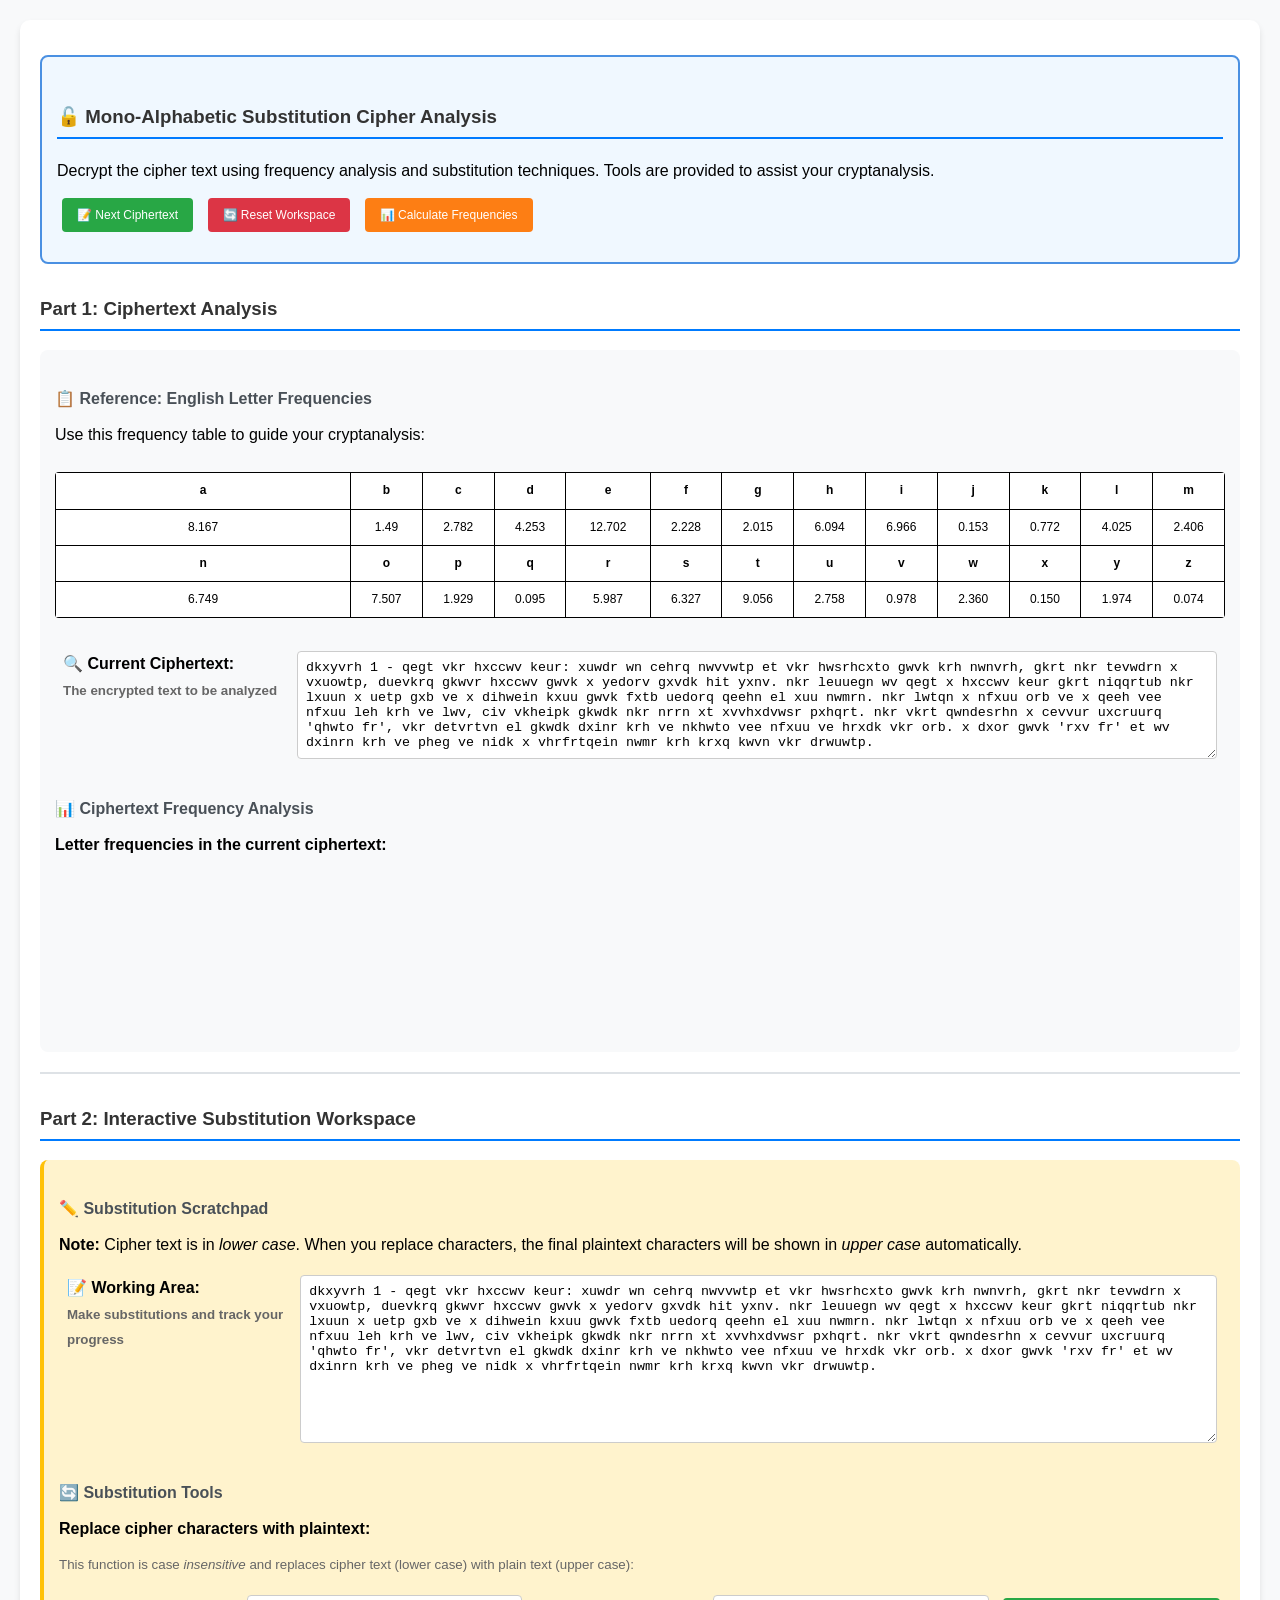
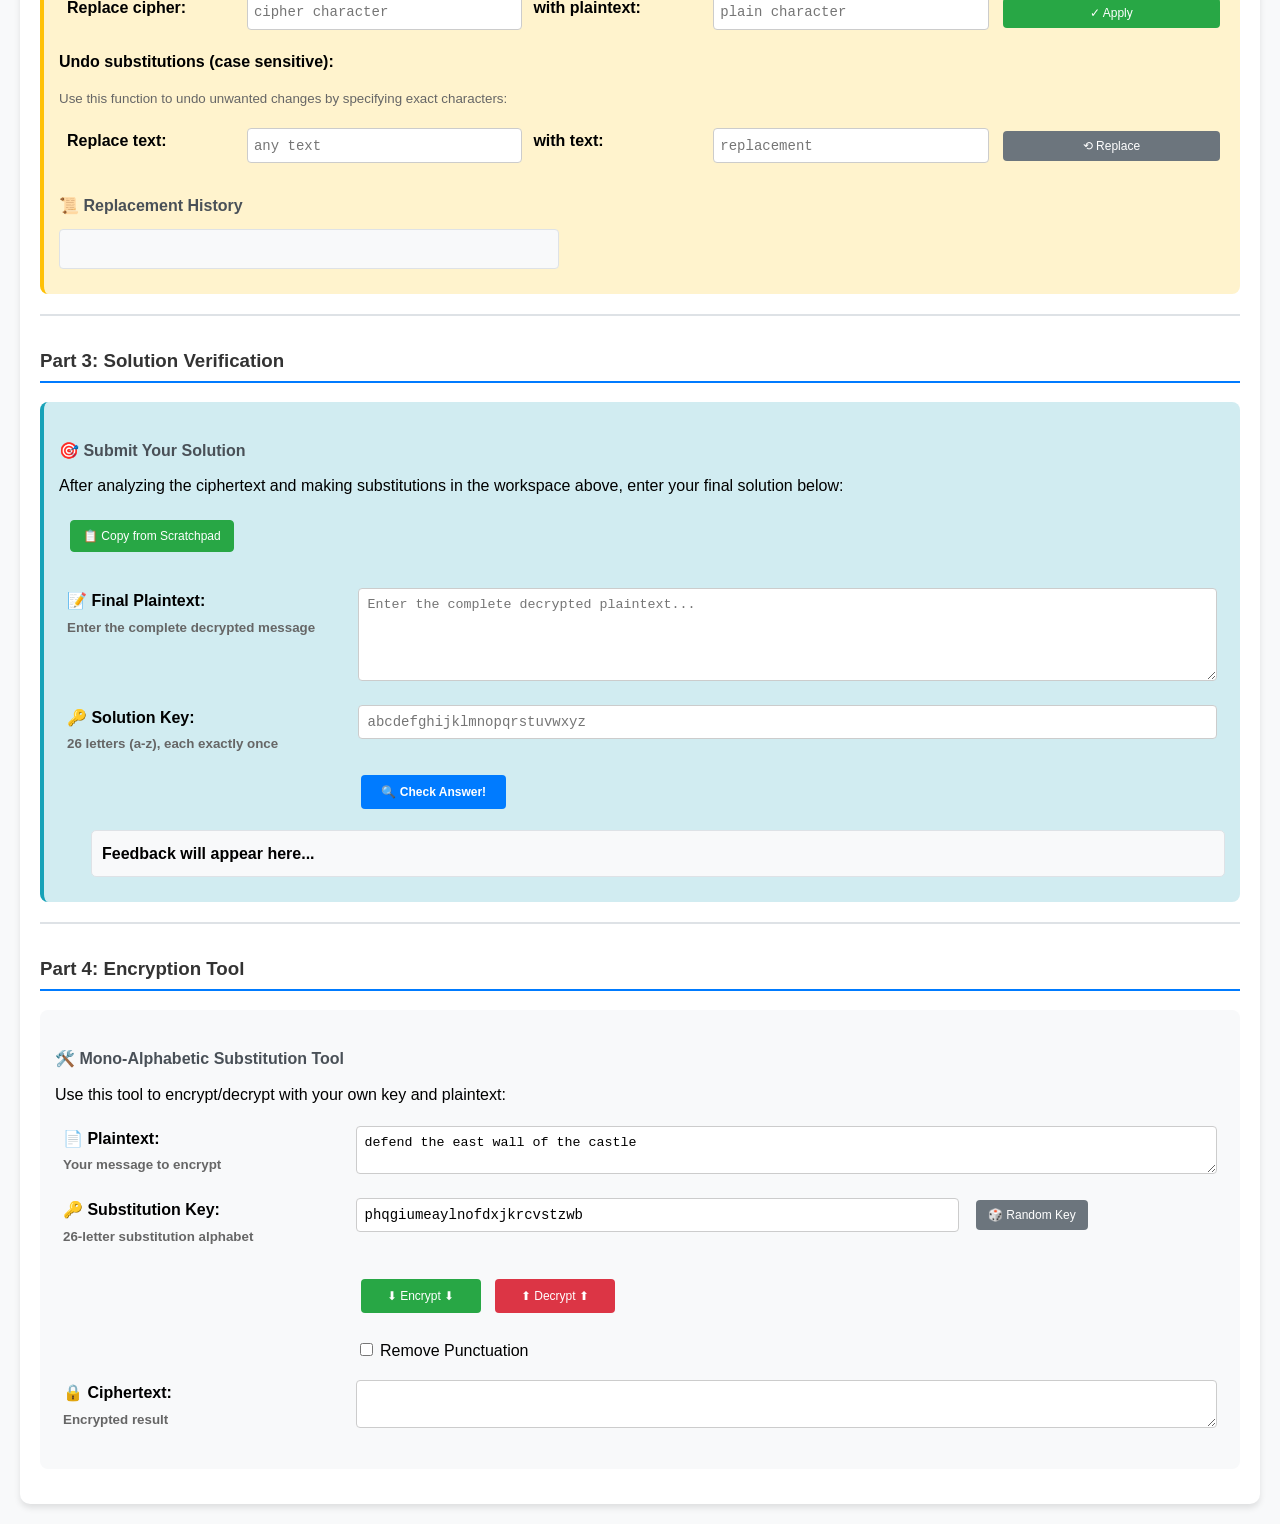
<file: simulation/index.html>
<!DOCTYPE html>
<html>
  <head>
    <!-- Add CSS at the head of HTML file -->
    <link rel="stylesheet" href="./css/main.css" />
    <meta charset="utf-8" />
    <meta name="viewport" content="width=device-width, initial-scale=1.0" />

    <!-- Guard against iframe resizer conflicts -->
    <script>
      // Prevent iframe resizer conflicts
      if (typeof window.sendPostMessage !== "undefined") {
        console.log("iframe resizer already loaded, preventing conflicts");
      }

      // Suppress iframe resizer errors
      window.addEventListener("error", function (e) {
        if (e.message && e.message.includes("sendPostMessage")) {
          e.preventDefault();
          return false;
        }
      });
    </script>
  </head>
  <body>
    <!-- Your code goes here-->

    <div class="content" id="experiment-article-section-4-content">
      <!-- Cipher Selection Controls -->
      <div
        style="
          background: #f0f8ff;
          padding: 15px;
          border-radius: 8px;
          margin: 15px 0;
          border: 2px solid #4a90e2;
        "
      >
        <h3>🔓 Mono-Alphabetic Substitution Cipher Analysis</h3>
        <p>
          Decrypt the cipher text using frequency analysis and substitution
          techniques. Tools are provided to assist your cryptanalysis.
        </p>
        <div style="margin: 10px 0">
          <button
            onclick="Next_Mono_Test()"
            style="
              background: #28a745;
              color: white;
              border: none;
              padding: 10px 15px;
              border-radius: 4px;
              cursor: pointer;
              margin: 5px;
            "
          >
            📝 Next Ciphertext
          </button>
          <button
            onclick="Reset()"
            style="
              background: #dc3545;
              color: white;
              border: none;
              padding: 10px 15px;
              border-radius: 4px;
              cursor: pointer;
              margin: 5px;
            "
          >
            🔄 Reset Workspace
          </button>
          <button
            onclick="CalculateFreq();"
            style="
              background: #fd7e14;
              color: white;
              border: none;
              padding: 10px 15px;
              border-radius: 4px;
              cursor: pointer;
              margin: 5px;
            "
          >
            📊 Calculate Frequencies
          </button>
        </div>
      </div>

      <h3>Part 1: Ciphertext Analysis</h3>
      <div
        style="
          background: #f8f9fa;
          padding: 15px;
          border-radius: 8px;
          margin: 15px 0;
        "
      >
        <h4>📋 Reference: English Letter Frequencies</h4>
        <p>Use this frequency table to guide your cryptanalysis:</p>
        <div class="frequency-table-container">
          <table class="frequency-table">
            <tbody>
              <tr>
                <td><b>a</b></td>
                <td><b>b</b></td>
                <td><b>c</b></td>
                <td><b>d</b></td>
                <td><b>e</b></td>
                <td><b>f</b></td>
                <td><b>g</b></td>
                <td><b>h</b></td>
                <td><b>i</b></td>
                <td><b>j</b></td>
                <td><b>k</b></td>
                <td><b>l</b></td>
                <td><b>m</b></td>
              </tr>
              <tr>
                <td>8.167</td>
                <td>1.49</td>
                <td>2.782</td>
                <td>4.253</td>
                <td>12.702</td>
                <td>2.228</td>
                <td>2.015</td>
                <td>6.094</td>
                <td>6.966</td>
                <td>0.153</td>
                <td>0.772</td>
                <td>4.025</td>
                <td>2.406</td>
              </tr>
              <tr>
                <td><b>n</b></td>
                <td><b>o</b></td>
                <td><b>p</b></td>
                <td><b>q</b></td>
                <td><b>r</b></td>
                <td><b>s</b></td>
                <td><b>t</b></td>
                <td><b>u</b></td>
                <td><b>v</b></td>
                <td><b>w</b></td>
                <td><b>x</b></td>
                <td><b>y</b></td>
                <td><b>z</b></td>
              </tr>
              <tr>
                <td>6.749</td>
                <td>7.507</td>
                <td>1.929</td>
                <td>0.095</td>
                <td>5.987</td>
                <td>6.327</td>
                <td>9.056</td>
                <td>2.758</td>
                <td>0.978</td>
                <td>2.360</td>
                <td>0.150</td>
                <td>1.974</td>
                <td>0.074</td>
              </tr>
            </tbody>
          </table>
        </div>

        <table style="width: 100%; border-collapse: collapse">
          <tr>
            <td
              style="
                width: 20%;
                font-weight: bold;
                padding: 8px;
                vertical-align: top;
              "
            >
              <strong>🔍 Current Ciphertext:</strong><br />
              <small style="color: #666"
                >The encrypted text to be analyzed</small
              >
            </td>
            <td style="width: 80%; padding: 8px">
              <textarea
                cols="70"
                id="textarea"
                name="textarea"
                readonly="readonly"
                rows="6"
                style="
                  width: 100%;
                  padding: 8px;
                  border: 1px solid #ccc;
                  border-radius: 4px;
                  font-family: monospace;
                  resize: vertical;
                "
              ></textarea>
            </td>
          </tr>
        </table>

        <h4>📊 Ciphertext Frequency Analysis</h4>
        <p><strong>Letter frequencies in the current ciphertext:</strong></p>
        <div id="cipherFreq" style="height: 150px; margin: 15px 0"></div>
      </div>

      <hr />

      <h3>Part 2: Interactive Substitution Workspace</h3>
      <div
        style="
          background: #fff3cd;
          padding: 15px;
          border-radius: 8px;
          margin: 15px 0;
          border-left: 4px solid #ffc107;
        "
      >
        <h4>✏️ Substitution Scratchpad</h4>
        <p>
          <strong>Note:</strong> Cipher text is in <i>lower case</i>. When you
          replace characters, the final plaintext characters will be shown in
          <i>upper case</i>
          automatically.
        </p>

        <table style="width: 100%; border-collapse: collapse">
          <tr>
            <td
              style="
                width: 20%;
                font-weight: bold;
                padding: 8px;
                vertical-align: top;
              "
            >
              <strong>📝 Working Area:</strong><br />
              <small style="color: #666"
                >Make substitutions and track your progress</small
              >
            </td>
            <td style="width: 80%; padding: 8px">
              <textarea
                cols="70"
                id="textarea2"
                name="textarea"
                rows="10"
                style="
                  width: 100%;
                  padding: 8px;
                  border: 1px solid #ccc;
                  border-radius: 4px;
                  font-family: monospace;
                  resize: vertical;
                "
              ></textarea>
            </td>
          </tr>
        </table>

        <h4>🔄 Substitution Tools</h4>
        <p><strong>Replace cipher characters with plaintext:</strong></p>
        <p>
          <small style="color: #666"
            >This function is case <i>insensitive</i> and replaces cipher text
            (lower case) with plain text (upper case):</small
          >
        </p>

        <table style="width: 100%; border-collapse: collapse; margin: 10px 0">
          <tr>
            <td style="padding: 8px; width: 15%; font-weight: bold">
              Replace cipher:
            </td>
            <td style="padding: 8px; width: 25%">
              <input
                type="text"
                id="char1"
                class="phrase-input"
                placeholder="cipher character"
                style="
                  width: 100%;
                  padding: 6px;
                  border: 1px solid #ccc;
                  border-radius: 4px;
                "
              />
            </td>
            <td style="padding: 8px; width: 15%; font-weight: bold">
              with plaintext:
            </td>
            <td style="padding: 8px; width: 25%">
              <input
                type="text"
                id="char2"
                class="phrase-input"
                placeholder="plain character"
                style="
                  width: 100%;
                  padding: 6px;
                  border: 1px solid #ccc;
                  border-radius: 4px;
                "
              />
            </td>
            <td style="padding: 8px; width: 20%">
              <input
                name="btnModify"
                onclick="ModifyUserText()"
                type="button"
                value="✓ Apply"
                style="
                  background: #28a745;
                  color: white;
                  border: none;
                  padding: 8px 12px;
                  border-radius: 4px;
                  cursor: pointer;
                  width: 100%;
                "
              />
            </td>
          </tr>
        </table>

        <p><strong>Undo substitutions (case sensitive):</strong></p>
        <p>
          <small style="color: #666"
            >Use this function to undo unwanted changes by specifying exact
            characters:</small
          >
        </p>

        <table style="width: 100%; border-collapse: collapse; margin: 10px 0">
          <tr>
            <td style="padding: 8px; width: 15%; font-weight: bold">
              Replace text:
            </td>
            <td style="padding: 8px; width: 25%">
              <input
                type="text"
                id="char3"
                class="phrase-input"
                placeholder="any text"
                style="
                  width: 100%;
                  padding: 6px;
                  border: 1px solid #ccc;
                  border-radius: 4px;
                "
              />
            </td>
            <td style="padding: 8px; width: 15%; font-weight: bold">
              with text:
            </td>
            <td style="padding: 8px; width: 25%">
              <input
                type="text"
                id="char4"
                class="phrase-input"
                placeholder="replacement"
                style="
                  width: 100%;
                  padding: 6px;
                  border: 1px solid #ccc;
                  border-radius: 4px;
                "
              />
            </td>
            <td style="padding: 8px; width: 20%">
              <input
                name="btnModify"
                onclick="ModifyUserText2()"
                type="button"
                value="⟲ Replace"
                style="
                  background: #6c757d;
                  color: white;
                  border: none;
                  padding: 8px 12px;
                  border-radius: 4px;
                  cursor: pointer;
                  width: 100%;
                "
              />
            </td>
          </tr>
        </table>

        <h4>📜 Replacement History</h4>
        <div
          id="replacements"
          style="
            background: #f8f9fa;
            padding: 10px;
            border: 1px solid #dee2e6;
            border-radius: 4px;
            min-height: 40px;
            margin: 10px 0;
          "
        ></div>
      </div>

      <hr />

      <h3>Part 3: Solution Verification</h3>
      <div
        style="
          background: #d1ecf1;
          padding: 15px;
          border-radius: 8px;
          margin: 15px 0;
          border-left: 4px solid #17a2b8;
        "
      >
        <h4>🎯 Submit Your Solution</h4>
        <p>
          After analyzing the ciphertext and making substitutions in the
          workspace above, enter your final solution below:
        </p>

        <table style="width: 100%; border-collapse: collapse; margin: 10px 0">
          <tr>
            <td style="padding: 8px; vertical-align: top">
              <input
                type="button"
                onclick="copyFromScratchpad()"
                value="📋 Copy from Scratchpad"
                class="copy-button"
                title="Copy your work from the scratchpad above"
                style="
                  background: #17a2b8;
                  color: white;
                  border: none;
                  padding: 8px 12px;
                  border-radius: 4px;
                  cursor: pointer;
                  margin-bottom: 10px;
                "
              />
            </td>
          </tr>
        </table>

        <table style="width: 100%; border-collapse: collapse">
          <tr>
            <td
              style="
                width: 20%;
                font-weight: bold;
                padding: 8px;
                vertical-align: top;
              "
            >
              <strong>📝 Final Plaintext:</strong><br />
              <small style="color: #666"
                >Enter the complete decrypted message</small
              >
            </td>
            <td style="width: 60%; padding: 8px">
              <textarea
                cols="70"
                id="textarea3"
                name="textarea2"
                rows="5"
                placeholder="Enter the complete decrypted plaintext..."
                style="
                  width: 100%;
                  padding: 8px;
                  border: 1px solid #ccc;
                  border-radius: 4px;
                  font-family: monospace;
                  resize: vertical;
                "
              ></textarea>
            </td>
          </tr>
          <tr>
            <td
              style="
                width: 20%;
                font-weight: bold;
                padding: 8px;
                vertical-align: top;
              "
            >
              <strong>🔑 Solution Key:</strong><br />
              <small style="color: #666"
                >26 letters (a-z), each exactly once</small
              >
            </td>
            <td style="width: 60%; padding: 8px">
              <input
                id="key2"
                maxchars="26"
                name="key2"
                type="text"
                placeholder="abcdefghijklmnopqrstuvwxyz"
                style="
                  width: 100%;
                  padding: 8px;
                  border: 1px solid #ccc;
                  border-radius: 4px;
                  font-family: monospace;
                "
              />
            </td>
          </tr>
          <tr>
            <td></td>
            <td style="padding: 8px">
              <input
                name="Check"
                onclick="checkAnswer()"
                type="button"
                value="🔍 Check Answer!"
                style="
                  background: #007bff;
                  color: white;
                  border: none;
                  padding: 10px 20px;
                  border-radius: 4px;
                  cursor: pointer;
                  font-weight: bold;
                "
              />
            </td>
          </tr>
        </table>

        <div
          id="notification"
          style="
            padding: 10px;
            margin: 10px 0;
            margin-left: 2em;
            font-weight: bold;
            border-radius: 5px;
            text-align: left;
            min-height: 20px;
            background: #f8f9fa;
            border: 1px solid #dee2e6;
          "
        >
          Feedback will appear here...
        </div>
      </div>

      <hr />

      <h3>Part 4: Encryption Tool</h3>
      <div
        style="
          background: #f8f9fa;
          padding: 15px;
          border-radius: 8px;
          margin: 15px 0;
        "
      >
        <h4>🛠️ Mono-Alphabetic Substitution Tool</h4>
        <p>Use this tool to encrypt/decrypt with your own key and plaintext:</p>

        <table style="width: 100%; border-collapse: collapse">
          <tr>
            <td
              style="
                width: 20%;
                font-weight: bold;
                padding: 8px;
                vertical-align: top;
              "
            >
              <strong>📄 Plaintext:</strong><br />
              <small style="color: #666">Your message to encrypt</small>
            </td>
            <td style="width: 60%; padding: 8px">
              <textarea
                cols="50"
                id="p"
                name="p"
                rows="2"
                style="
                  width: 100%;
                  padding: 8px;
                  border: 1px solid #ccc;
                  border-radius: 4px;
                  font-family: monospace;
                  resize: vertical;
                "
              >
defend the east wall of the castle</textarea
              >
            </td>
          </tr>
          <tr>
            <td
              style="
                width: 20%;
                font-weight: bold;
                padding: 8px;
                vertical-align: middle;
              "
            >
              <strong>🔑 Substitution Key:</strong><br />
              <small style="color: #666">26-letter substitution alphabet</small>
            </td>
            <td style="width: 60%; padding: 8px">
              <input
                id="key"
                maxchars="25"
                name="key"
                size="25"
                type="text"
                value="phqgiumeaylnofdxjkrcvstzwb"
                style="
                  width: 70%;
                  padding: 8px;
                  border: 1px solid #ccc;
                  border-radius: 4px;
                  font-family: monospace;
                  margin-right: 10px;
                "
              />
              <input
                name="genKey"
                onclick="Mono_GenRandKey()"
                type="button"
                value="🎲 Random Key"
                style="
                  background: #6c757d;
                  color: white;
                  border: none;
                  padding: 8px 12px;
                  border-radius: 4px;
                  cursor: pointer;
                "
              />
            </td>
          </tr>
          <tr>
            <td></td>
            <td style="padding: 8px">
              <div class="button-group">
                <input
                  name="btnEn"
                  onclick="Mono_Encrypt()"
                  type="button"
                  value="⬇ Encrypt ⬇"
                  style="
                    background: #28a745;
                    color: white;
                    border: none;
                    padding: 10px 15px;
                    border-radius: 4px;
                    cursor: pointer;
                    margin: 5px;
                  "
                />
                <input
                  name="btnDe"
                  onclick="Mono_Decrypt()"
                  type="button"
                  value="⬆ Decrypt ⬆"
                  style="
                    background: #dc3545;
                    color: white;
                    border: none;
                    padding: 10px 15px;
                    border-radius: 4px;
                    cursor: pointer;
                    margin: 5px;
                  "
                />
              </div>
              <div style="margin-top: 10px">
                <input id="punc" name="punc" type="checkbox" />
                <label for="punc">Remove Punctuation</label>
              </div>
            </td>
          </tr>
          <tr>
            <td
              style="
                width: 20%;
                font-weight: bold;
                padding: 8px;
                vertical-align: top;
              "
            >
              <strong>🔒 Ciphertext:</strong><br />
              <small style="color: #666">Encrypted result</small>
            </td>
            <td style="width: 60%; padding: 8px">
              <textarea
                cols="50"
                id="c"
                name="c"
                rows="2"
                style="
                  width: 100%;
                  padding: 8px;
                  border: 1px solid #ccc;
                  border-radius: 4px;
                  font-family: monospace;
                  resize: vertical;
                "
              ></textarea>
            </td>
          </tr>
        </table>
      </div>
    </div>

    <!-- Add JS at the bottom of HTML file -->
    <script src="js/mobile-detection.js"></script>
    <script src="js/exp2.js"></script>
  <script src="../assets/js/iframeResize.js"></script>
        
        </body>
</html>
</file>
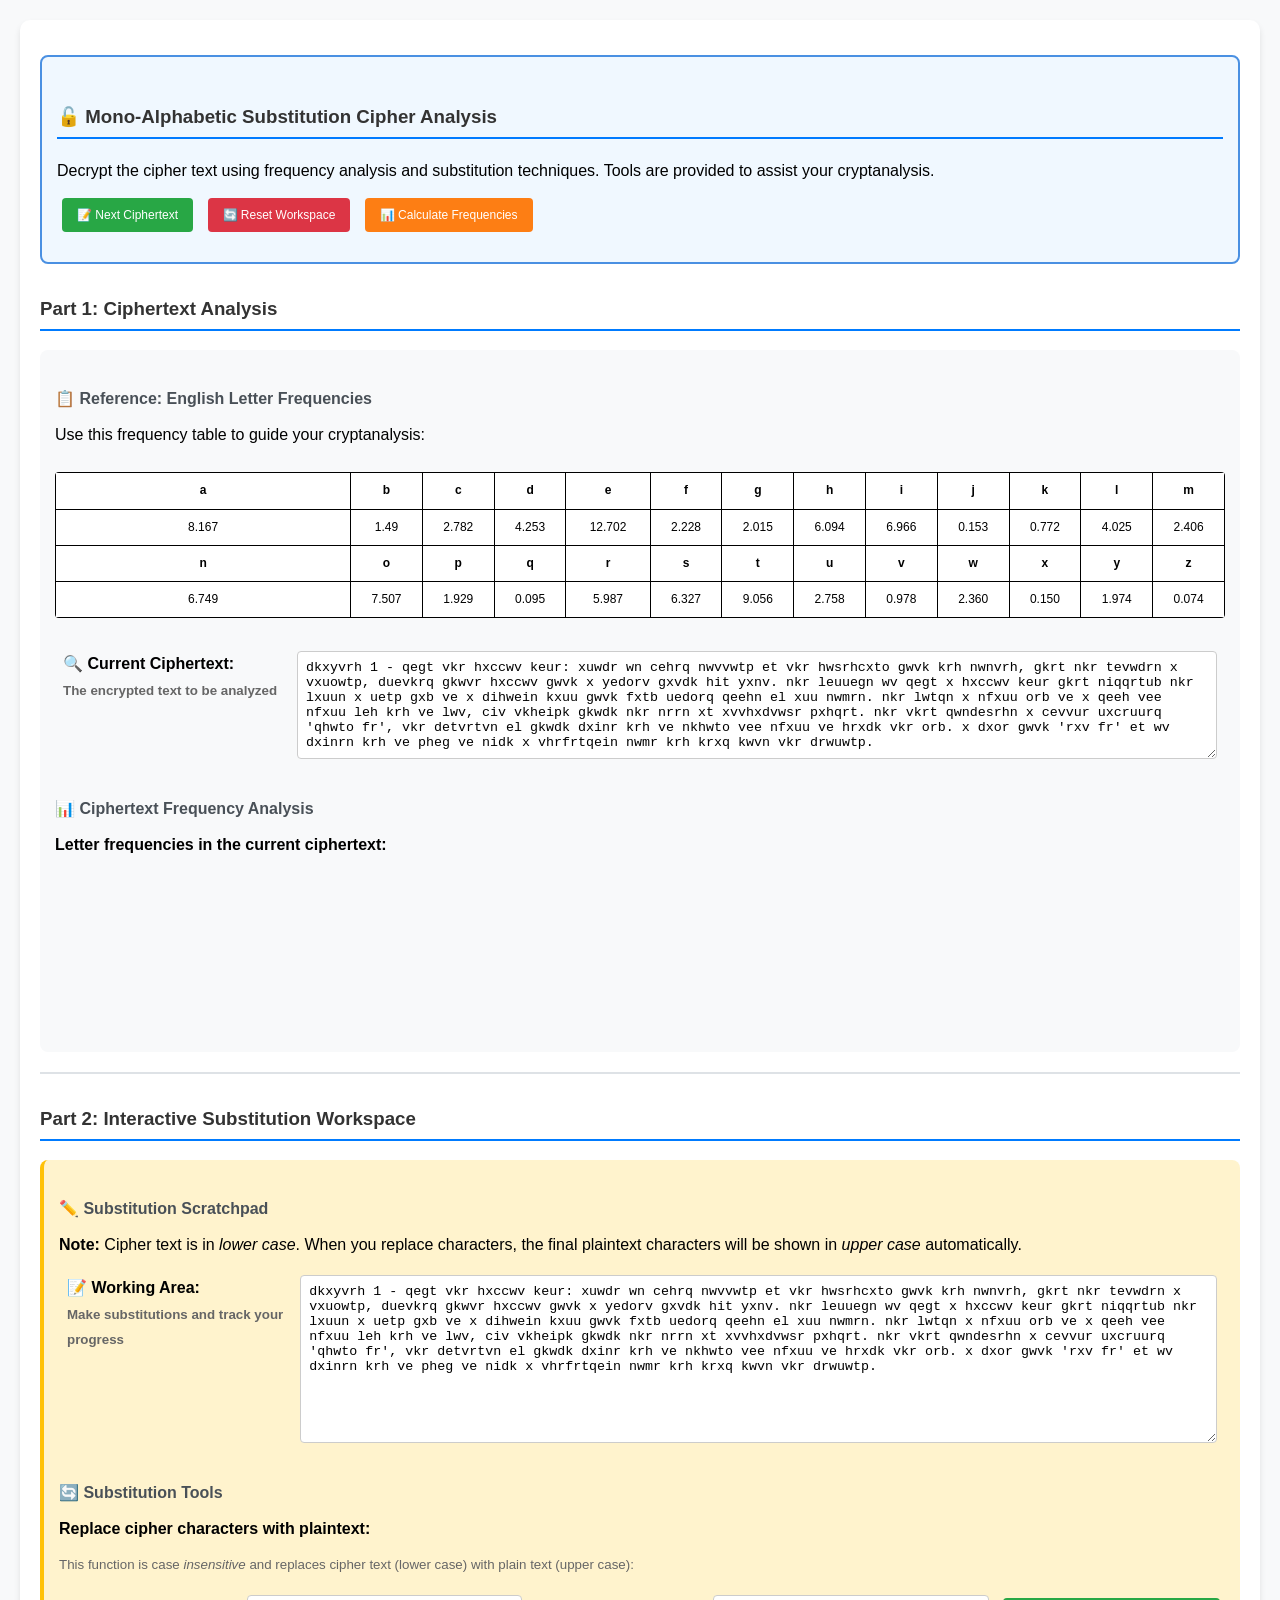
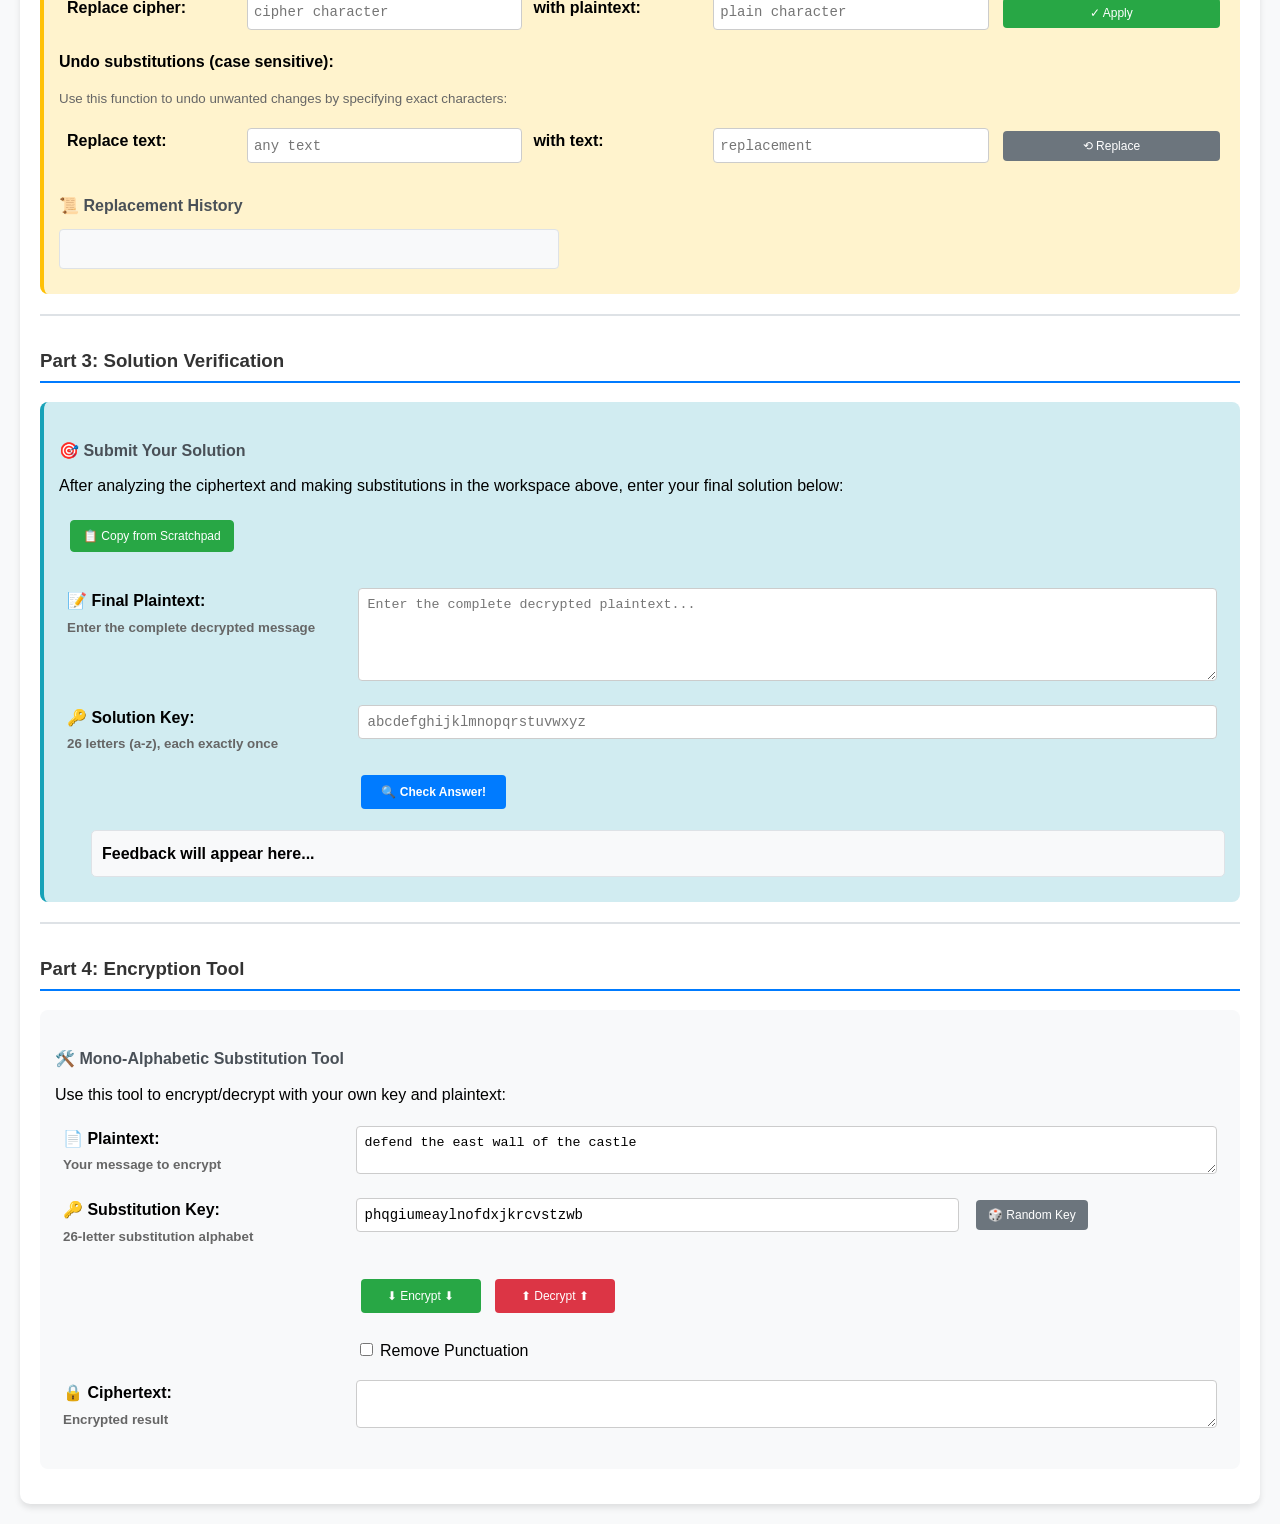
<file: experiment/simulation/index.html>
<!DOCTYPE html>
<html>
  <head>
    <!-- Add CSS at the head of HTML file -->
    <link rel="stylesheet" href="./css/main.css" />
    <meta charset="utf-8" />
    <meta name="viewport" content="width=device-width, initial-scale=1.0" />

    <!-- Guard against iframe resizer conflicts -->
    <script>
      // Prevent iframe resizer conflicts
      if (typeof window.sendPostMessage !== "undefined") {
        console.log("iframe resizer already loaded, preventing conflicts");
      }

      // Suppress iframe resizer errors
      window.addEventListener("error", function (e) {
        if (e.message && e.message.includes("sendPostMessage")) {
          e.preventDefault();
          return false;
        }
      });
    </script>
  </head>
  <body>
    <!-- Your code goes here-->

    <div class="content" id="experiment-article-section-4-content">
      <!-- Cipher Selection Controls -->
      <div
        style="
          background: #f0f8ff;
          padding: 15px;
          border-radius: 8px;
          margin: 15px 0;
          border: 2px solid #4a90e2;
        "
      >
        <h3>🔓 Mono-Alphabetic Substitution Cipher Analysis</h3>
        <p>
          Decrypt the cipher text using frequency analysis and substitution
          techniques. Tools are provided to assist your cryptanalysis.
        </p>
        <div style="margin: 10px 0">
          <button
            onclick="Next_Mono_Test()"
            style="
              background: #28a745;
              color: white;
              border: none;
              padding: 10px 15px;
              border-radius: 4px;
              cursor: pointer;
              margin: 5px;
            "
          >
            📝 Next Ciphertext
          </button>
          <button
            onclick="Reset()"
            style="
              background: #dc3545;
              color: white;
              border: none;
              padding: 10px 15px;
              border-radius: 4px;
              cursor: pointer;
              margin: 5px;
            "
          >
            🔄 Reset Workspace
          </button>
          <button
            onclick="CalculateFreq();"
            style="
              background: #fd7e14;
              color: white;
              border: none;
              padding: 10px 15px;
              border-radius: 4px;
              cursor: pointer;
              margin: 5px;
            "
          >
            📊 Calculate Frequencies
          </button>
        </div>
      </div>

      <h3>Part 1: Ciphertext Analysis</h3>
      <div
        style="
          background: #f8f9fa;
          padding: 15px;
          border-radius: 8px;
          margin: 15px 0;
        "
      >
        <h4>📋 Reference: English Letter Frequencies</h4>
        <p>Use this frequency table to guide your cryptanalysis:</p>
        <div class="frequency-table-container">
          <table class="frequency-table">
            <tbody>
              <tr>
                <td><b>a</b></td>
                <td><b>b</b></td>
                <td><b>c</b></td>
                <td><b>d</b></td>
                <td><b>e</b></td>
                <td><b>f</b></td>
                <td><b>g</b></td>
                <td><b>h</b></td>
                <td><b>i</b></td>
                <td><b>j</b></td>
                <td><b>k</b></td>
                <td><b>l</b></td>
                <td><b>m</b></td>
              </tr>
              <tr>
                <td>8.167</td>
                <td>1.49</td>
                <td>2.782</td>
                <td>4.253</td>
                <td>12.702</td>
                <td>2.228</td>
                <td>2.015</td>
                <td>6.094</td>
                <td>6.966</td>
                <td>0.153</td>
                <td>0.772</td>
                <td>4.025</td>
                <td>2.406</td>
              </tr>
              <tr>
                <td><b>n</b></td>
                <td><b>o</b></td>
                <td><b>p</b></td>
                <td><b>q</b></td>
                <td><b>r</b></td>
                <td><b>s</b></td>
                <td><b>t</b></td>
                <td><b>u</b></td>
                <td><b>v</b></td>
                <td><b>w</b></td>
                <td><b>x</b></td>
                <td><b>y</b></td>
                <td><b>z</b></td>
              </tr>
              <tr>
                <td>6.749</td>
                <td>7.507</td>
                <td>1.929</td>
                <td>0.095</td>
                <td>5.987</td>
                <td>6.327</td>
                <td>9.056</td>
                <td>2.758</td>
                <td>0.978</td>
                <td>2.360</td>
                <td>0.150</td>
                <td>1.974</td>
                <td>0.074</td>
              </tr>
            </tbody>
          </table>
        </div>

        <table style="width: 100%; border-collapse: collapse">
          <tr>
            <td
              style="
                width: 20%;
                font-weight: bold;
                padding: 8px;
                vertical-align: top;
              "
            >
              <strong>🔍 Current Ciphertext:</strong><br />
              <small style="color: #666"
                >The encrypted text to be analyzed</small
              >
            </td>
            <td style="width: 80%; padding: 8px">
              <textarea
                cols="70"
                id="textarea"
                name="textarea"
                readonly="readonly"
                rows="6"
                style="
                  width: 100%;
                  padding: 8px;
                  border: 1px solid #ccc;
                  border-radius: 4px;
                  font-family: monospace;
                  resize: vertical;
                "
              ></textarea>
            </td>
          </tr>
        </table>

        <h4>📊 Ciphertext Frequency Analysis</h4>
        <p><strong>Letter frequencies in the current ciphertext:</strong></p>
        <div id="cipherFreq" style="height: 150px; margin: 15px 0"></div>
      </div>

      <hr />

      <h3>Part 2: Interactive Substitution Workspace</h3>
      <div
        style="
          background: #fff3cd;
          padding: 15px;
          border-radius: 8px;
          margin: 15px 0;
          border-left: 4px solid #ffc107;
        "
      >
        <h4>✏️ Substitution Scratchpad</h4>
        <p>
          <strong>Note:</strong> Cipher text is in <i>lower case</i>. When you
          replace characters, the final plaintext characters will be shown in
          <i>upper case</i>
          automatically.
        </p>

        <table style="width: 100%; border-collapse: collapse">
          <tr>
            <td
              style="
                width: 20%;
                font-weight: bold;
                padding: 8px;
                vertical-align: top;
              "
            >
              <strong>📝 Working Area:</strong><br />
              <small style="color: #666"
                >Make substitutions and track your progress</small
              >
            </td>
            <td style="width: 80%; padding: 8px">
              <textarea
                cols="70"
                id="textarea2"
                name="textarea"
                rows="10"
                style="
                  width: 100%;
                  padding: 8px;
                  border: 1px solid #ccc;
                  border-radius: 4px;
                  font-family: monospace;
                  resize: vertical;
                "
              ></textarea>
            </td>
          </tr>
        </table>

        <h4>🔄 Substitution Tools</h4>
        <p><strong>Replace cipher characters with plaintext:</strong></p>
        <p>
          <small style="color: #666"
            >This function is case <i>insensitive</i> and replaces cipher text
            (lower case) with plain text (upper case):</small
          >
        </p>

        <table style="width: 100%; border-collapse: collapse; margin: 10px 0">
          <tr>
            <td style="padding: 8px; width: 15%; font-weight: bold">
              Replace cipher:
            </td>
            <td style="padding: 8px; width: 25%">
              <input
                type="text"
                id="char1"
                class="phrase-input"
                placeholder="cipher character"
                style="
                  width: 100%;
                  padding: 6px;
                  border: 1px solid #ccc;
                  border-radius: 4px;
                "
              />
            </td>
            <td style="padding: 8px; width: 15%; font-weight: bold">
              with plaintext:
            </td>
            <td style="padding: 8px; width: 25%">
              <input
                type="text"
                id="char2"
                class="phrase-input"
                placeholder="plain character"
                style="
                  width: 100%;
                  padding: 6px;
                  border: 1px solid #ccc;
                  border-radius: 4px;
                "
              />
            </td>
            <td style="padding: 8px; width: 20%">
              <input
                name="btnModify"
                onclick="ModifyUserText()"
                type="button"
                value="✓ Apply"
                style="
                  background: #28a745;
                  color: white;
                  border: none;
                  padding: 8px 12px;
                  border-radius: 4px;
                  cursor: pointer;
                  width: 100%;
                "
              />
            </td>
          </tr>
        </table>

        <p><strong>Undo substitutions (case sensitive):</strong></p>
        <p>
          <small style="color: #666"
            >Use this function to undo unwanted changes by specifying exact
            characters:</small
          >
        </p>

        <table style="width: 100%; border-collapse: collapse; margin: 10px 0">
          <tr>
            <td style="padding: 8px; width: 15%; font-weight: bold">
              Replace text:
            </td>
            <td style="padding: 8px; width: 25%">
              <input
                type="text"
                id="char3"
                class="phrase-input"
                placeholder="any text"
                style="
                  width: 100%;
                  padding: 6px;
                  border: 1px solid #ccc;
                  border-radius: 4px;
                "
              />
            </td>
            <td style="padding: 8px; width: 15%; font-weight: bold">
              with text:
            </td>
            <td style="padding: 8px; width: 25%">
              <input
                type="text"
                id="char4"
                class="phrase-input"
                placeholder="replacement"
                style="
                  width: 100%;
                  padding: 6px;
                  border: 1px solid #ccc;
                  border-radius: 4px;
                "
              />
            </td>
            <td style="padding: 8px; width: 20%">
              <input
                name="btnModify"
                onclick="ModifyUserText2()"
                type="button"
                value="⟲ Replace"
                style="
                  background: #6c757d;
                  color: white;
                  border: none;
                  padding: 8px 12px;
                  border-radius: 4px;
                  cursor: pointer;
                  width: 100%;
                "
              />
            </td>
          </tr>
        </table>

        <h4>📜 Replacement History</h4>
        <div
          id="replacements"
          style="
            background: #f8f9fa;
            padding: 10px;
            border: 1px solid #dee2e6;
            border-radius: 4px;
            min-height: 40px;
            margin: 10px 0;
          "
        ></div>
      </div>

      <hr />

      <h3>Part 3: Solution Verification</h3>
      <div
        style="
          background: #d1ecf1;
          padding: 15px;
          border-radius: 8px;
          margin: 15px 0;
          border-left: 4px solid #17a2b8;
        "
      >
        <h4>🎯 Submit Your Solution</h4>
        <p>
          After analyzing the ciphertext and making substitutions in the
          workspace above, enter your final solution below:
        </p>

        <table style="width: 100%; border-collapse: collapse; margin: 10px 0">
          <tr>
            <td style="padding: 8px; vertical-align: top">
              <input
                type="button"
                onclick="copyFromScratchpad()"
                value="📋 Copy from Scratchpad"
                class="copy-button"
                title="Copy your work from the scratchpad above"
                style="
                  background: #17a2b8;
                  color: white;
                  border: none;
                  padding: 8px 12px;
                  border-radius: 4px;
                  cursor: pointer;
                  margin-bottom: 10px;
                "
              />
            </td>
          </tr>
        </table>

        <table style="width: 100%; border-collapse: collapse">
          <tr>
            <td
              style="
                width: 20%;
                font-weight: bold;
                padding: 8px;
                vertical-align: top;
              "
            >
              <strong>📝 Final Plaintext:</strong><br />
              <small style="color: #666"
                >Enter the complete decrypted message</small
              >
            </td>
            <td style="width: 60%; padding: 8px">
              <textarea
                cols="70"
                id="textarea3"
                name="textarea2"
                rows="5"
                placeholder="Enter the complete decrypted plaintext..."
                style="
                  width: 100%;
                  padding: 8px;
                  border: 1px solid #ccc;
                  border-radius: 4px;
                  font-family: monospace;
                  resize: vertical;
                "
              ></textarea>
            </td>
          </tr>
          <tr>
            <td
              style="
                width: 20%;
                font-weight: bold;
                padding: 8px;
                vertical-align: top;
              "
            >
              <strong>🔑 Solution Key:</strong><br />
              <small style="color: #666"
                >26 letters (a-z), each exactly once</small
              >
            </td>
            <td style="width: 60%; padding: 8px">
              <input
                id="key2"
                maxchars="26"
                name="key2"
                type="text"
                placeholder="abcdefghijklmnopqrstuvwxyz"
                style="
                  width: 100%;
                  padding: 8px;
                  border: 1px solid #ccc;
                  border-radius: 4px;
                  font-family: monospace;
                "
              />
            </td>
          </tr>
          <tr>
            <td></td>
            <td style="padding: 8px">
              <input
                name="Check"
                onclick="checkAnswer()"
                type="button"
                value="🔍 Check Answer!"
                style="
                  background: #007bff;
                  color: white;
                  border: none;
                  padding: 10px 20px;
                  border-radius: 4px;
                  cursor: pointer;
                  font-weight: bold;
                "
              />
            </td>
          </tr>
        </table>

        <div
          id="notification"
          style="
            padding: 10px;
            margin: 10px 0;
            margin-left: 2em;
            font-weight: bold;
            border-radius: 5px;
            text-align: left;
            min-height: 20px;
            background: #f8f9fa;
            border: 1px solid #dee2e6;
          "
        >
          Feedback will appear here...
        </div>
      </div>

      <hr />

      <h3>Part 4: Encryption Tool</h3>
      <div
        style="
          background: #f8f9fa;
          padding: 15px;
          border-radius: 8px;
          margin: 15px 0;
        "
      >
        <h4>🛠️ Mono-Alphabetic Substitution Tool</h4>
        <p>Use this tool to encrypt/decrypt with your own key and plaintext:</p>

        <table style="width: 100%; border-collapse: collapse">
          <tr>
            <td
              style="
                width: 20%;
                font-weight: bold;
                padding: 8px;
                vertical-align: top;
              "
            >
              <strong>📄 Plaintext:</strong><br />
              <small style="color: #666">Your message to encrypt</small>
            </td>
            <td style="width: 60%; padding: 8px">
              <textarea
                cols="50"
                id="p"
                name="p"
                rows="2"
                style="
                  width: 100%;
                  padding: 8px;
                  border: 1px solid #ccc;
                  border-radius: 4px;
                  font-family: monospace;
                  resize: vertical;
                "
              >
defend the east wall of the castle</textarea
              >
            </td>
          </tr>
          <tr>
            <td
              style="
                width: 20%;
                font-weight: bold;
                padding: 8px;
                vertical-align: middle;
              "
            >
              <strong>🔑 Substitution Key:</strong><br />
              <small style="color: #666">26-letter substitution alphabet</small>
            </td>
            <td style="width: 60%; padding: 8px">
              <input
                id="key"
                maxchars="25"
                name="key"
                size="25"
                type="text"
                value="phqgiumeaylnofdxjkrcvstzwb"
                style="
                  width: 70%;
                  padding: 8px;
                  border: 1px solid #ccc;
                  border-radius: 4px;
                  font-family: monospace;
                  margin-right: 10px;
                "
              />
              <input
                name="genKey"
                onclick="Mono_GenRandKey()"
                type="button"
                value="🎲 Random Key"
                style="
                  background: #6c757d;
                  color: white;
                  border: none;
                  padding: 8px 12px;
                  border-radius: 4px;
                  cursor: pointer;
                "
              />
            </td>
          </tr>
          <tr>
            <td></td>
            <td style="padding: 8px">
              <div class="button-group">
                <input
                  name="btnEn"
                  onclick="Mono_Encrypt()"
                  type="button"
                  value="⬇ Encrypt ⬇"
                  style="
                    background: #28a745;
                    color: white;
                    border: none;
                    padding: 10px 15px;
                    border-radius: 4px;
                    cursor: pointer;
                    margin: 5px;
                  "
                />
                <input
                  name="btnDe"
                  onclick="Mono_Decrypt()"
                  type="button"
                  value="⬆ Decrypt ⬆"
                  style="
                    background: #dc3545;
                    color: white;
                    border: none;
                    padding: 10px 15px;
                    border-radius: 4px;
                    cursor: pointer;
                    margin: 5px;
                  "
                />
              </div>
              <div style="margin-top: 10px">
                <input id="punc" name="punc" type="checkbox" />
                <label for="punc">Remove Punctuation</label>
              </div>
            </td>
          </tr>
          <tr>
            <td
              style="
                width: 20%;
                font-weight: bold;
                padding: 8px;
                vertical-align: top;
              "
            >
              <strong>🔒 Ciphertext:</strong><br />
              <small style="color: #666">Encrypted result</small>
            </td>
            <td style="width: 60%; padding: 8px">
              <textarea
                cols="50"
                id="c"
                name="c"
                rows="2"
                style="
                  width: 100%;
                  padding: 8px;
                  border: 1px solid #ccc;
                  border-radius: 4px;
                  font-family: monospace;
                  resize: vertical;
                "
              ></textarea>
            </td>
          </tr>
        </table>
      </div>
    </div>

    <!-- Add JS at the bottom of HTML file -->
    <script src="js/mobile-detection.js"></script>
    <script src="js/exp2.js"></script>
  </body>
</html>
</file>
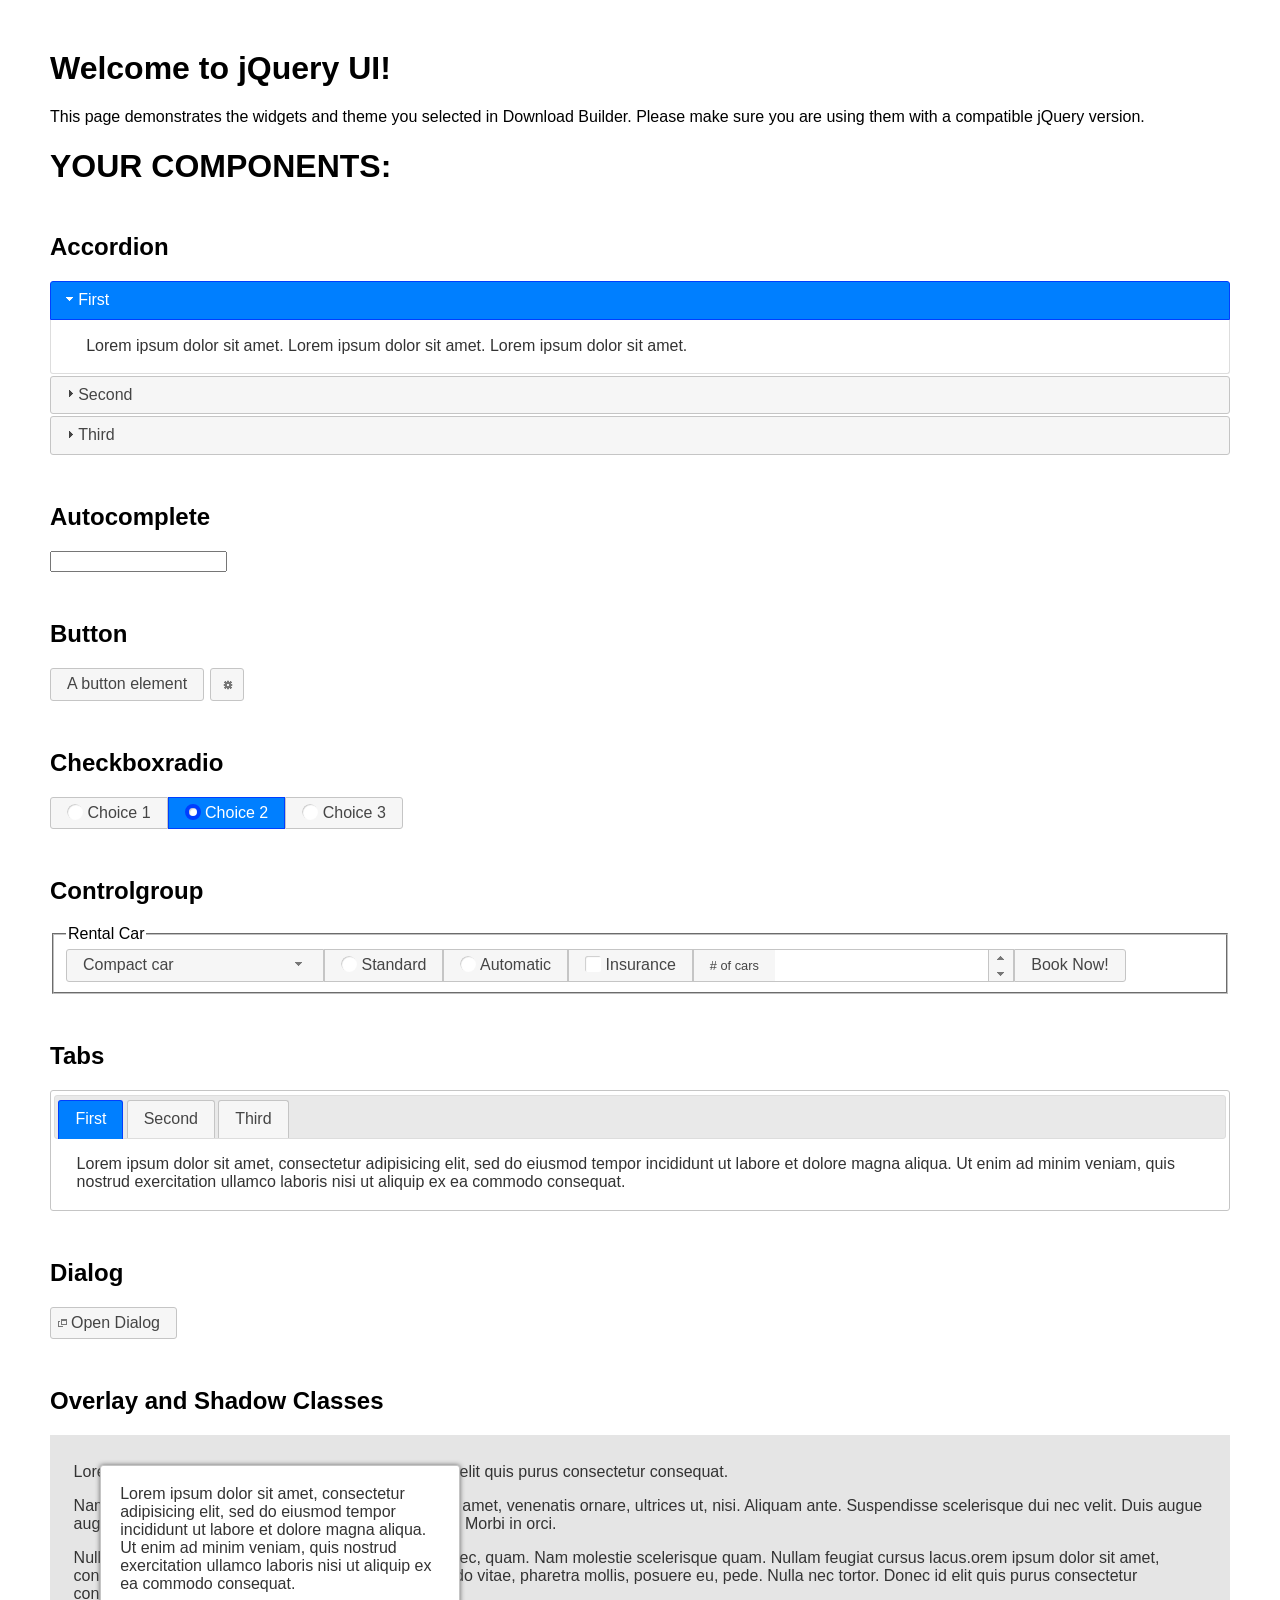
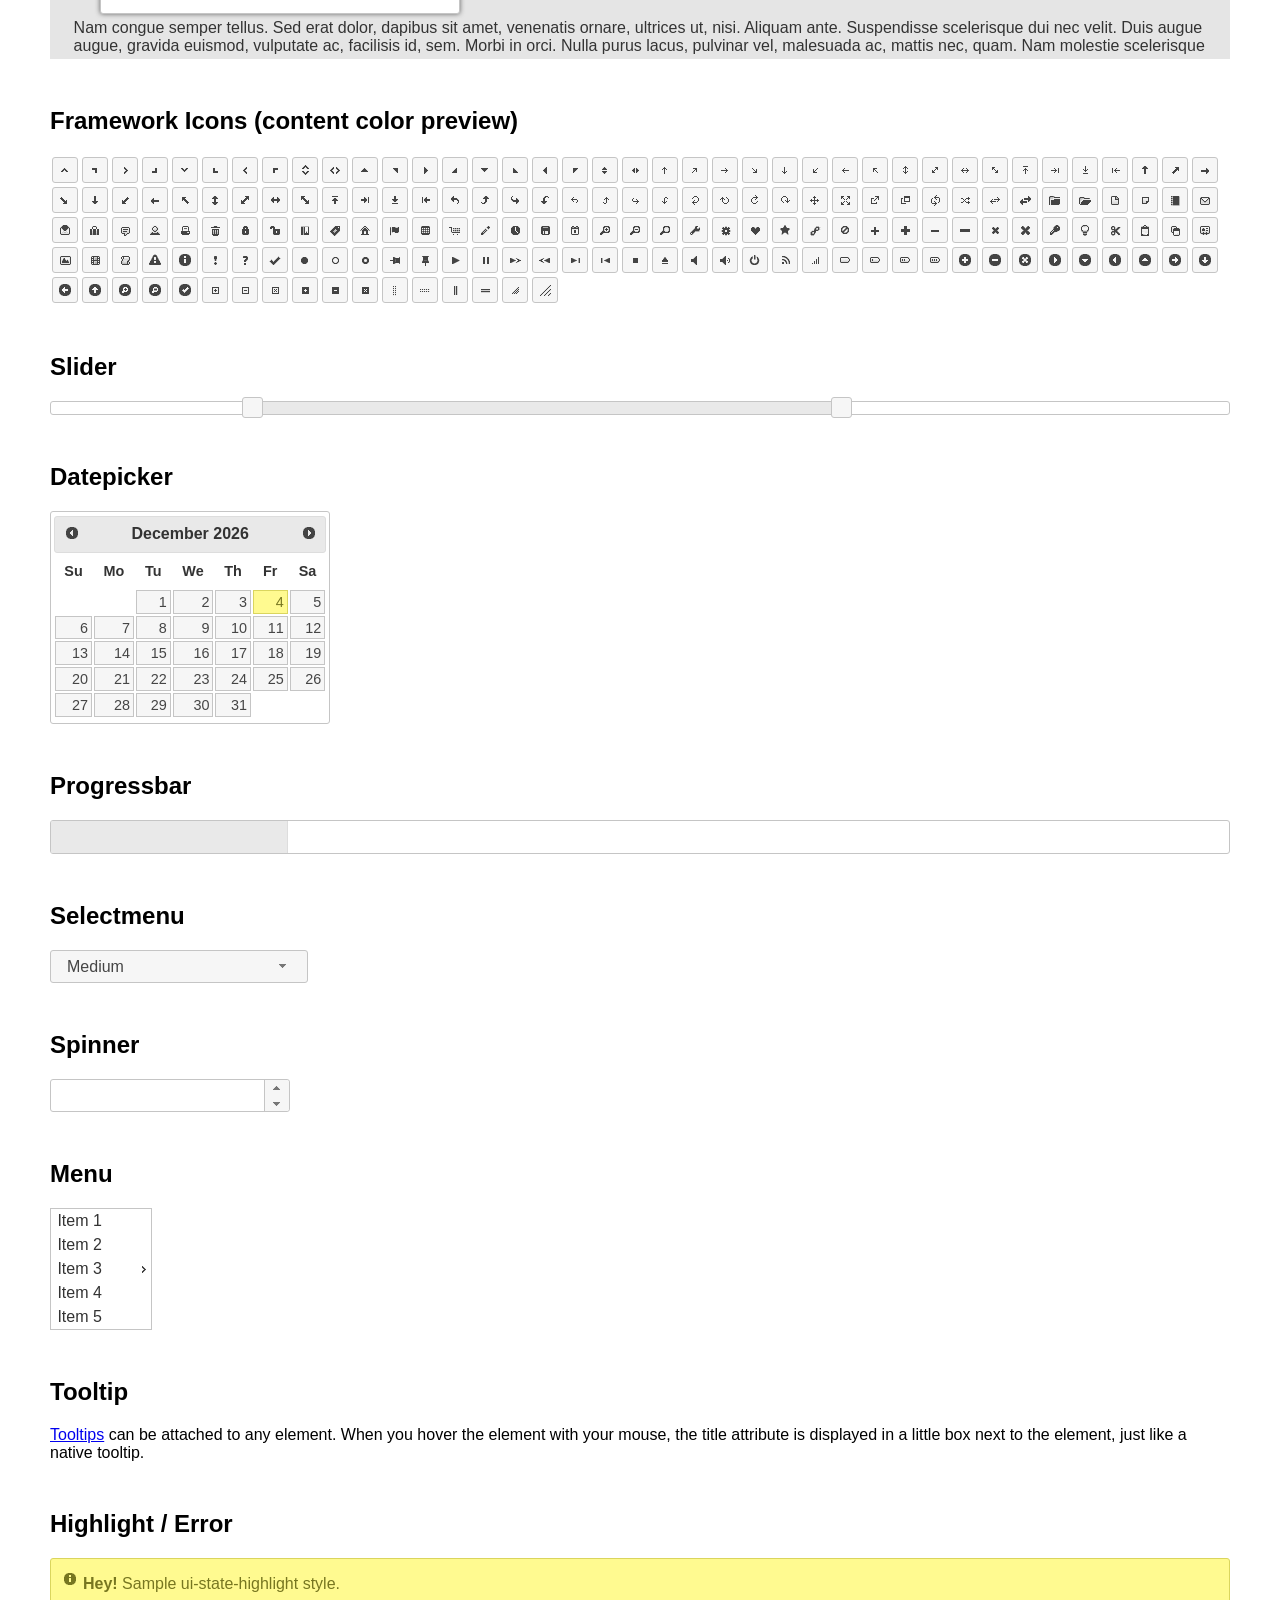
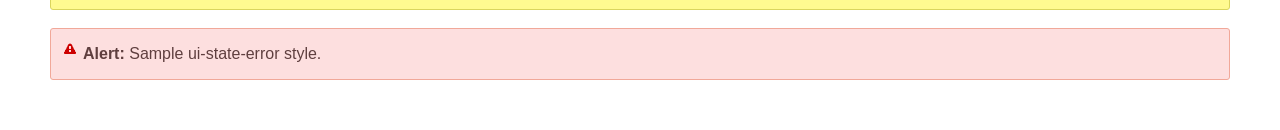
<file: assets/plugins/jquery-ui-1.12.1.custom/index.html>
<!doctype html>
<html lang="us">
<head>
	<meta charset="utf-8">
	<title>jQuery UI Example Page</title>
	<link href="jquery-ui.css" rel="stylesheet">
	<style>
	body{
		font-family: "Trebuchet MS", sans-serif;
		margin: 50px;
	}
	.demoHeaders {
		margin-top: 2em;
	}
	#dialog-link {
		padding: .4em 1em .4em 20px;
		text-decoration: none;
		position: relative;
	}
	#dialog-link span.ui-icon {
		margin: 0 5px 0 0;
		position: absolute;
		left: .2em;
		top: 50%;
		margin-top: -8px;
	}
	#icons {
		margin: 0;
		padding: 0;
	}
	#icons li {
		margin: 2px;
		position: relative;
		padding: 4px 0;
		cursor: pointer;
		float: left;
		list-style: none;
	}
	#icons span.ui-icon {
		float: left;
		margin: 0 4px;
	}
	.fakewindowcontain .ui-widget-overlay {
		position: absolute;
	}
	select {
		width: 200px;
	}
	</style>
</head>
<body>

<h1>Welcome to jQuery UI!</h1>

<div class="ui-widget">
	<p>This page demonstrates the widgets and theme you selected in Download Builder. Please make sure you are using them with a compatible jQuery version.</p>
</div>

<h1>YOUR COMPONENTS:</h1>


<!-- Accordion -->
<h2 class="demoHeaders">Accordion</h2>
<div id="accordion">
	<h3>First</h3>
	<div>Lorem ipsum dolor sit amet. Lorem ipsum dolor sit amet. Lorem ipsum dolor sit amet.</div>
	<h3>Second</h3>
	<div>Phasellus mattis tincidunt nibh.</div>
	<h3>Third</h3>
	<div>Nam dui erat, auctor a, dignissim quis.</div>
</div>



<!-- Autocomplete -->
<h2 class="demoHeaders">Autocomplete</h2>
<div>
	<input id="autocomplete" title="type &quot;a&quot;">
</div>



<!-- Button -->
<h2 class="demoHeaders">Button</h2>
<button id="button">A button element</button>
<button id="button-icon">An icon-only button</button>



<!-- Checkboxradio -->
<h2 class="demoHeaders">Checkboxradio</h2>
<form style="margin-top: 1em;">
	<div id="radioset">
		<input type="radio" id="radio1" name="radio"><label for="radio1">Choice 1</label>
		<input type="radio" id="radio2" name="radio" checked="checked"><label for="radio2">Choice 2</label>
		<input type="radio" id="radio3" name="radio"><label for="radio3">Choice 3</label>
	</div>
</form>



<!-- Controlgroup -->
<h2 class="demoHeaders">Controlgroup</h2>
<fieldset>
	<legend>Rental Car</legend>
	<div id="controlgroup">
		<select id="car-type">
			<option>Compact car</option>
			<option>Midsize car</option>
			<option>Full size car</option>
			<option>SUV</option>
			<option>Luxury</option>
			<option>Truck</option>
			<option>Van</option>
		</select>
		<label for="transmission-standard">Standard</label>
		<input type="radio" name="transmission" id="transmission-standard">
		<label for="transmission-automatic">Automatic</label>
		<input type="radio" name="transmission" id="transmission-automatic">
		<label for="insurance">Insurance</label>
		<input type="checkbox" name="insurance" id="insurance">
		<label for="horizontal-spinner" class="ui-controlgroup-label"># of cars</label>
		<input id="horizontal-spinner" class="ui-spinner-input">
		<button>Book Now!</button>
	</div>
</fieldset>



<!-- Tabs -->
<h2 class="demoHeaders">Tabs</h2>
<div id="tabs">
	<ul>
		<li><a href="#tabs-1">First</a></li>
		<li><a href="#tabs-2">Second</a></li>
		<li><a href="#tabs-3">Third</a></li>
	</ul>
	<div id="tabs-1">Lorem ipsum dolor sit amet, consectetur adipisicing elit, sed do eiusmod tempor incididunt ut labore et dolore magna aliqua. Ut enim ad minim veniam, quis nostrud exercitation ullamco laboris nisi ut aliquip ex ea commodo consequat.</div>
	<div id="tabs-2">Phasellus mattis tincidunt nibh. Cras orci urna, blandit id, pretium vel, aliquet ornare, felis. Maecenas scelerisque sem non nisl. Fusce sed lorem in enim dictum bibendum.</div>
	<div id="tabs-3">Nam dui erat, auctor a, dignissim quis, sollicitudin eu, felis. Pellentesque nisi urna, interdum eget, sagittis et, consequat vestibulum, lacus. Mauris porttitor ullamcorper augue.</div>
</div>



<h2 class="demoHeaders">Dialog</h2>
<p>
	<button id="dialog-link" class="ui-button ui-corner-all ui-widget">
		<span class="ui-icon ui-icon-newwin"></span>Open Dialog
	</button>
</p>

<h2 class="demoHeaders">Overlay and Shadow Classes</h2>
<div style="position: relative; width: 96%; height: 200px; padding:1% 2%; overflow:hidden;" class="fakewindowcontain">
	<p>Lorem ipsum dolor sit amet,  Nulla nec tortor. Donec id elit quis purus consectetur consequat. </p><p>Nam congue semper tellus. Sed erat dolor, dapibus sit amet, venenatis ornare, ultrices ut, nisi. Aliquam ante. Suspendisse scelerisque dui nec velit. Duis augue augue, gravida euismod, vulputate ac, facilisis id, sem. Morbi in orci. </p><p>Nulla purus lacus, pulvinar vel, malesuada ac, mattis nec, quam. Nam molestie scelerisque quam. Nullam feugiat cursus lacus.orem ipsum dolor sit amet, consectetur adipiscing elit. Donec libero risus, commodo vitae, pharetra mollis, posuere eu, pede. Nulla nec tortor. Donec id elit quis purus consectetur consequat. </p><p>Nam congue semper tellus. Sed erat dolor, dapibus sit amet, venenatis ornare, ultrices ut, nisi. Aliquam ante. Suspendisse scelerisque dui nec velit. Duis augue augue, gravida euismod, vulputate ac, facilisis id, sem. Morbi in orci. Nulla purus lacus, pulvinar vel, malesuada ac, mattis nec, quam. Nam molestie scelerisque quam. </p><p>Nullam feugiat cursus lacus.orem ipsum dolor sit amet, consectetur adipiscing elit. Donec libero risus, commodo vitae, pharetra mollis, posuere eu, pede. Nulla nec tortor. Donec id elit quis purus consectetur consequat. Nam congue semper tellus. Sed erat dolor, dapibus sit amet, venenatis ornare, ultrices ut, nisi. Aliquam ante. </p><p>Suspendisse scelerisque dui nec velit. Duis augue augue, gravida euismod, vulputate ac, facilisis id, sem. Morbi in orci. Nulla purus lacus, pulvinar vel, malesuada ac, mattis nec, quam. Nam molestie scelerisque quam. Nullam feugiat cursus lacus.orem ipsum dolor sit amet, consectetur adipiscing elit. Donec libero risus, commodo vitae, pharetra mollis, posuere eu, pede. Nulla nec tortor. Donec id elit quis purus consectetur consequat. Nam congue semper tellus. Sed erat dolor, dapibus sit amet, venenatis ornare, ultrices ut, nisi. </p>

	<!-- ui-dialog -->
	<div class="ui-widget-overlay ui-front"></div>
	<div style="position: absolute; width: 320px; left: 50px; top: 30px; padding: 1.2em" class="ui-widget ui-front ui-widget-content ui-corner-all ui-widget-shadow">
		Lorem ipsum dolor sit amet, consectetur adipisicing elit, sed do eiusmod tempor incididunt ut labore et dolore magna aliqua. Ut enim ad minim veniam, quis nostrud exercitation ullamco laboris nisi ut aliquip ex ea commodo consequat.
	</div>

</div>

<!-- ui-dialog -->
<div id="dialog" title="Dialog Title">
	<p>Lorem ipsum dolor sit amet, consectetur adipisicing elit, sed do eiusmod tempor incididunt ut labore et dolore magna aliqua. Ut enim ad minim veniam, quis nostrud exercitation ullamco laboris nisi ut aliquip ex ea commodo consequat.</p>
</div>



<h2 class="demoHeaders">Framework Icons (content color preview)</h2>
<ul id="icons" class="ui-widget ui-helper-clearfix">
	<li class="ui-state-default ui-corner-all" title=".ui-icon-caret-1-n"><span class="ui-icon ui-icon-caret-1-n"></span></li>
	<li class="ui-state-default ui-corner-all" title=".ui-icon-caret-1-ne"><span class="ui-icon ui-icon-caret-1-ne"></span></li>
	<li class="ui-state-default ui-corner-all" title=".ui-icon-caret-1-e"><span class="ui-icon ui-icon-caret-1-e"></span></li>
	<li class="ui-state-default ui-corner-all" title=".ui-icon-caret-1-se"><span class="ui-icon ui-icon-caret-1-se"></span></li>
	<li class="ui-state-default ui-corner-all" title=".ui-icon-caret-1-s"><span class="ui-icon ui-icon-caret-1-s"></span></li>
	<li class="ui-state-default ui-corner-all" title=".ui-icon-caret-1-sw"><span class="ui-icon ui-icon-caret-1-sw"></span></li>
	<li class="ui-state-default ui-corner-all" title=".ui-icon-caret-1-w"><span class="ui-icon ui-icon-caret-1-w"></span></li>
	<li class="ui-state-default ui-corner-all" title=".ui-icon-caret-1-nw"><span class="ui-icon ui-icon-caret-1-nw"></span></li>
	<li class="ui-state-default ui-corner-all" title=".ui-icon-caret-2-n-s"><span class="ui-icon ui-icon-caret-2-n-s"></span></li>
	<li class="ui-state-default ui-corner-all" title=".ui-icon-caret-2-e-w"><span class="ui-icon ui-icon-caret-2-e-w"></span></li>
	<li class="ui-state-default ui-corner-all" title=".ui-icon-triangle-1-n"><span class="ui-icon ui-icon-triangle-1-n"></span></li>
	<li class="ui-state-default ui-corner-all" title=".ui-icon-triangle-1-ne"><span class="ui-icon ui-icon-triangle-1-ne"></span></li>
	<li class="ui-state-default ui-corner-all" title=".ui-icon-triangle-1-e"><span class="ui-icon ui-icon-triangle-1-e"></span></li>
	<li class="ui-state-default ui-corner-all" title=".ui-icon-triangle-1-se"><span class="ui-icon ui-icon-triangle-1-se"></span></li>
	<li class="ui-state-default ui-corner-all" title=".ui-icon-triangle-1-s"><span class="ui-icon ui-icon-triangle-1-s"></span></li>
	<li class="ui-state-default ui-corner-all" title=".ui-icon-triangle-1-sw"><span class="ui-icon ui-icon-triangle-1-sw"></span></li>
	<li class="ui-state-default ui-corner-all" title=".ui-icon-triangle-1-w"><span class="ui-icon ui-icon-triangle-1-w"></span></li>
	<li class="ui-state-default ui-corner-all" title=".ui-icon-triangle-1-nw"><span class="ui-icon ui-icon-triangle-1-nw"></span></li>
	<li class="ui-state-default ui-corner-all" title=".ui-icon-triangle-2-n-s"><span class="ui-icon ui-icon-triangle-2-n-s"></span></li>
	<li class="ui-state-default ui-corner-all" title=".ui-icon-triangle-2-e-w"><span class="ui-icon ui-icon-triangle-2-e-w"></span></li>
	<li class="ui-state-default ui-corner-all" title=".ui-icon-arrow-1-n"><span class="ui-icon ui-icon-arrow-1-n"></span></li>
	<li class="ui-state-default ui-corner-all" title=".ui-icon-arrow-1-ne"><span class="ui-icon ui-icon-arrow-1-ne"></span></li>
	<li class="ui-state-default ui-corner-all" title=".ui-icon-arrow-1-e"><span class="ui-icon ui-icon-arrow-1-e"></span></li>
	<li class="ui-state-default ui-corner-all" title=".ui-icon-arrow-1-se"><span class="ui-icon ui-icon-arrow-1-se"></span></li>
	<li class="ui-state-default ui-corner-all" title=".ui-icon-arrow-1-s"><span class="ui-icon ui-icon-arrow-1-s"></span></li>
	<li class="ui-state-default ui-corner-all" title=".ui-icon-arrow-1-sw"><span class="ui-icon ui-icon-arrow-1-sw"></span></li>
	<li class="ui-state-default ui-corner-all" title=".ui-icon-arrow-1-w"><span class="ui-icon ui-icon-arrow-1-w"></span></li>
	<li class="ui-state-default ui-corner-all" title=".ui-icon-arrow-1-nw"><span class="ui-icon ui-icon-arrow-1-nw"></span></li>
	<li class="ui-state-default ui-corner-all" title=".ui-icon-arrow-2-n-s"><span class="ui-icon ui-icon-arrow-2-n-s"></span></li>
	<li class="ui-state-default ui-corner-all" title=".ui-icon-arrow-2-ne-sw"><span class="ui-icon ui-icon-arrow-2-ne-sw"></span></li>
	<li class="ui-state-default ui-corner-all" title=".ui-icon-arrow-2-e-w"><span class="ui-icon ui-icon-arrow-2-e-w"></span></li>
	<li class="ui-state-default ui-corner-all" title=".ui-icon-arrow-2-se-nw"><span class="ui-icon ui-icon-arrow-2-se-nw"></span></li>
	<li class="ui-state-default ui-corner-all" title=".ui-icon-arrowstop-1-n"><span class="ui-icon ui-icon-arrowstop-1-n"></span></li>
	<li class="ui-state-default ui-corner-all" title=".ui-icon-arrowstop-1-e"><span class="ui-icon ui-icon-arrowstop-1-e"></span></li>
	<li class="ui-state-default ui-corner-all" title=".ui-icon-arrowstop-1-s"><span class="ui-icon ui-icon-arrowstop-1-s"></span></li>
	<li class="ui-state-default ui-corner-all" title=".ui-icon-arrowstop-1-w"><span class="ui-icon ui-icon-arrowstop-1-w"></span></li>
	<li class="ui-state-default ui-corner-all" title=".ui-icon-arrowthick-1-n"><span class="ui-icon ui-icon-arrowthick-1-n"></span></li>
	<li class="ui-state-default ui-corner-all" title=".ui-icon-arrowthick-1-ne"><span class="ui-icon ui-icon-arrowthick-1-ne"></span></li>
	<li class="ui-state-default ui-corner-all" title=".ui-icon-arrowthick-1-e"><span class="ui-icon ui-icon-arrowthick-1-e"></span></li>
	<li class="ui-state-default ui-corner-all" title=".ui-icon-arrowthick-1-se"><span class="ui-icon ui-icon-arrowthick-1-se"></span></li>
	<li class="ui-state-default ui-corner-all" title=".ui-icon-arrowthick-1-s"><span class="ui-icon ui-icon-arrowthick-1-s"></span></li>
	<li class="ui-state-default ui-corner-all" title=".ui-icon-arrowthick-1-sw"><span class="ui-icon ui-icon-arrowthick-1-sw"></span></li>
	<li class="ui-state-default ui-corner-all" title=".ui-icon-arrowthick-1-w"><span class="ui-icon ui-icon-arrowthick-1-w"></span></li>
	<li class="ui-state-default ui-corner-all" title=".ui-icon-arrowthick-1-nw"><span class="ui-icon ui-icon-arrowthick-1-nw"></span></li>
	<li class="ui-state-default ui-corner-all" title=".ui-icon-arrowthick-2-n-s"><span class="ui-icon ui-icon-arrowthick-2-n-s"></span></li>
	<li class="ui-state-default ui-corner-all" title=".ui-icon-arrowthick-2-ne-sw"><span class="ui-icon ui-icon-arrowthick-2-ne-sw"></span></li>
	<li class="ui-state-default ui-corner-all" title=".ui-icon-arrowthick-2-e-w"><span class="ui-icon ui-icon-arrowthick-2-e-w"></span></li>
	<li class="ui-state-default ui-corner-all" title=".ui-icon-arrowthick-2-se-nw"><span class="ui-icon ui-icon-arrowthick-2-se-nw"></span></li>
	<li class="ui-state-default ui-corner-all" title=".ui-icon-arrowthickstop-1-n"><span class="ui-icon ui-icon-arrowthickstop-1-n"></span></li>
	<li class="ui-state-default ui-corner-all" title=".ui-icon-arrowthickstop-1-e"><span class="ui-icon ui-icon-arrowthickstop-1-e"></span></li>
	<li class="ui-state-default ui-corner-all" title=".ui-icon-arrowthickstop-1-s"><span class="ui-icon ui-icon-arrowthickstop-1-s"></span></li>
	<li class="ui-state-default ui-corner-all" title=".ui-icon-arrowthickstop-1-w"><span class="ui-icon ui-icon-arrowthickstop-1-w"></span></li>
	<li class="ui-state-default ui-corner-all" title=".ui-icon-arrowreturnthick-1-w"><span class="ui-icon ui-icon-arrowreturnthick-1-w"></span></li>
	<li class="ui-state-default ui-corner-all" title=".ui-icon-arrowreturnthick-1-n"><span class="ui-icon ui-icon-arrowreturnthick-1-n"></span></li>
	<li class="ui-state-default ui-corner-all" title=".ui-icon-arrowreturnthick-1-e"><span class="ui-icon ui-icon-arrowreturnthick-1-e"></span></li>
	<li class="ui-state-default ui-corner-all" title=".ui-icon-arrowreturnthick-1-s"><span class="ui-icon ui-icon-arrowreturnthick-1-s"></span></li>
	<li class="ui-state-default ui-corner-all" title=".ui-icon-arrowreturn-1-w"><span class="ui-icon ui-icon-arrowreturn-1-w"></span></li>
	<li class="ui-state-default ui-corner-all" title=".ui-icon-arrowreturn-1-n"><span class="ui-icon ui-icon-arrowreturn-1-n"></span></li>
	<li class="ui-state-default ui-corner-all" title=".ui-icon-arrowreturn-1-e"><span class="ui-icon ui-icon-arrowreturn-1-e"></span></li>
	<li class="ui-state-default ui-corner-all" title=".ui-icon-arrowreturn-1-s"><span class="ui-icon ui-icon-arrowreturn-1-s"></span></li>
	<li class="ui-state-default ui-corner-all" title=".ui-icon-arrowrefresh-1-w"><span class="ui-icon ui-icon-arrowrefresh-1-w"></span></li>
	<li class="ui-state-default ui-corner-all" title=".ui-icon-arrowrefresh-1-n"><span class="ui-icon ui-icon-arrowrefresh-1-n"></span></li>
	<li class="ui-state-default ui-corner-all" title=".ui-icon-arrowrefresh-1-e"><span class="ui-icon ui-icon-arrowrefresh-1-e"></span></li>
	<li class="ui-state-default ui-corner-all" title=".ui-icon-arrowrefresh-1-s"><span class="ui-icon ui-icon-arrowrefresh-1-s"></span></li>
	<li class="ui-state-default ui-corner-all" title=".ui-icon-arrow-4"><span class="ui-icon ui-icon-arrow-4"></span></li>
	<li class="ui-state-default ui-corner-all" title=".ui-icon-arrow-4-diag"><span class="ui-icon ui-icon-arrow-4-diag"></span></li>
	<li class="ui-state-default ui-corner-all" title=".ui-icon-extlink"><span class="ui-icon ui-icon-extlink"></span></li>
	<li class="ui-state-default ui-corner-all" title=".ui-icon-newwin"><span class="ui-icon ui-icon-newwin"></span></li>
	<li class="ui-state-default ui-corner-all" title=".ui-icon-refresh"><span class="ui-icon ui-icon-refresh"></span></li>
	<li class="ui-state-default ui-corner-all" title=".ui-icon-shuffle"><span class="ui-icon ui-icon-shuffle"></span></li>
	<li class="ui-state-default ui-corner-all" title=".ui-icon-transfer-e-w"><span class="ui-icon ui-icon-transfer-e-w"></span></li>
	<li class="ui-state-default ui-corner-all" title=".ui-icon-transferthick-e-w"><span class="ui-icon ui-icon-transferthick-e-w"></span></li>
	<li class="ui-state-default ui-corner-all" title=".ui-icon-folder-collapsed"><span class="ui-icon ui-icon-folder-collapsed"></span></li>
	<li class="ui-state-default ui-corner-all" title=".ui-icon-folder-open"><span class="ui-icon ui-icon-folder-open"></span></li>
	<li class="ui-state-default ui-corner-all" title=".ui-icon-document"><span class="ui-icon ui-icon-document"></span></li>
	<li class="ui-state-default ui-corner-all" title=".ui-icon-document-b"><span class="ui-icon ui-icon-document-b"></span></li>
	<li class="ui-state-default ui-corner-all" title=".ui-icon-note"><span class="ui-icon ui-icon-note"></span></li>
	<li class="ui-state-default ui-corner-all" title=".ui-icon-mail-closed"><span class="ui-icon ui-icon-mail-closed"></span></li>
	<li class="ui-state-default ui-corner-all" title=".ui-icon-mail-open"><span class="ui-icon ui-icon-mail-open"></span></li>
	<li class="ui-state-default ui-corner-all" title=".ui-icon-suitcase"><span class="ui-icon ui-icon-suitcase"></span></li>
	<li class="ui-state-default ui-corner-all" title=".ui-icon-comment"><span class="ui-icon ui-icon-comment"></span></li>
	<li class="ui-state-default ui-corner-all" title=".ui-icon-person"><span class="ui-icon ui-icon-person"></span></li>
	<li class="ui-state-default ui-corner-all" title=".ui-icon-print"><span class="ui-icon ui-icon-print"></span></li>
	<li class="ui-state-default ui-corner-all" title=".ui-icon-trash"><span class="ui-icon ui-icon-trash"></span></li>
	<li class="ui-state-default ui-corner-all" title=".ui-icon-locked"><span class="ui-icon ui-icon-locked"></span></li>
	<li class="ui-state-default ui-corner-all" title=".ui-icon-unlocked"><span class="ui-icon ui-icon-unlocked"></span></li>
	<li class="ui-state-default ui-corner-all" title=".ui-icon-bookmark"><span class="ui-icon ui-icon-bookmark"></span></li>
	<li class="ui-state-default ui-corner-all" title=".ui-icon-tag"><span class="ui-icon ui-icon-tag"></span></li>
	<li class="ui-state-default ui-corner-all" title=".ui-icon-home"><span class="ui-icon ui-icon-home"></span></li>
	<li class="ui-state-default ui-corner-all" title=".ui-icon-flag"><span class="ui-icon ui-icon-flag"></span></li>
	<li class="ui-state-default ui-corner-all" title=".ui-icon-calculator"><span class="ui-icon ui-icon-calculator"></span></li>
	<li class="ui-state-default ui-corner-all" title=".ui-icon-cart"><span class="ui-icon ui-icon-cart"></span></li>
	<li class="ui-state-default ui-corner-all" title=".ui-icon-pencil"><span class="ui-icon ui-icon-pencil"></span></li>
	<li class="ui-state-default ui-corner-all" title=".ui-icon-clock"><span class="ui-icon ui-icon-clock"></span></li>
	<li class="ui-state-default ui-corner-all" title=".ui-icon-disk"><span class="ui-icon ui-icon-disk"></span></li>
	<li class="ui-state-default ui-corner-all" title=".ui-icon-calendar"><span class="ui-icon ui-icon-calendar"></span></li>
	<li class="ui-state-default ui-corner-all" title=".ui-icon-zoomin"><span class="ui-icon ui-icon-zoomin"></span></li>
	<li class="ui-state-default ui-corner-all" title=".ui-icon-zoomout"><span class="ui-icon ui-icon-zoomout"></span></li>
	<li class="ui-state-default ui-corner-all" title=".ui-icon-search"><span class="ui-icon ui-icon-search"></span></li>
	<li class="ui-state-default ui-corner-all" title=".ui-icon-wrench"><span class="ui-icon ui-icon-wrench"></span></li>
	<li class="ui-state-default ui-corner-all" title=".ui-icon-gear"><span class="ui-icon ui-icon-gear"></span></li>
	<li class="ui-state-default ui-corner-all" title=".ui-icon-heart"><span class="ui-icon ui-icon-heart"></span></li>
	<li class="ui-state-default ui-corner-all" title=".ui-icon-star"><span class="ui-icon ui-icon-star"></span></li>
	<li class="ui-state-default ui-corner-all" title=".ui-icon-link"><span class="ui-icon ui-icon-link"></span></li>
	<li class="ui-state-default ui-corner-all" title=".ui-icon-cancel"><span class="ui-icon ui-icon-cancel"></span></li>
	<li class="ui-state-default ui-corner-all" title=".ui-icon-plus"><span class="ui-icon ui-icon-plus"></span></li>
	<li class="ui-state-default ui-corner-all" title=".ui-icon-plusthick"><span class="ui-icon ui-icon-plusthick"></span></li>
	<li class="ui-state-default ui-corner-all" title=".ui-icon-minus"><span class="ui-icon ui-icon-minus"></span></li>
	<li class="ui-state-default ui-corner-all" title=".ui-icon-minusthick"><span class="ui-icon ui-icon-minusthick"></span></li>
	<li class="ui-state-default ui-corner-all" title=".ui-icon-close"><span class="ui-icon ui-icon-close"></span></li>
	<li class="ui-state-default ui-corner-all" title=".ui-icon-closethick"><span class="ui-icon ui-icon-closethick"></span></li>
	<li class="ui-state-default ui-corner-all" title=".ui-icon-key"><span class="ui-icon ui-icon-key"></span></li>
	<li class="ui-state-default ui-corner-all" title=".ui-icon-lightbulb"><span class="ui-icon ui-icon-lightbulb"></span></li>
	<li class="ui-state-default ui-corner-all" title=".ui-icon-scissors"><span class="ui-icon ui-icon-scissors"></span></li>
	<li class="ui-state-default ui-corner-all" title=".ui-icon-clipboard"><span class="ui-icon ui-icon-clipboard"></span></li>
	<li class="ui-state-default ui-corner-all" title=".ui-icon-copy"><span class="ui-icon ui-icon-copy"></span></li>
	<li class="ui-state-default ui-corner-all" title=".ui-icon-contact"><span class="ui-icon ui-icon-contact"></span></li>
	<li class="ui-state-default ui-corner-all" title=".ui-icon-image"><span class="ui-icon ui-icon-image"></span></li>
	<li class="ui-state-default ui-corner-all" title=".ui-icon-video"><span class="ui-icon ui-icon-video"></span></li>
	<li class="ui-state-default ui-corner-all" title=".ui-icon-script"><span class="ui-icon ui-icon-script"></span></li>
	<li class="ui-state-default ui-corner-all" title=".ui-icon-alert"><span class="ui-icon ui-icon-alert"></span></li>
	<li class="ui-state-default ui-corner-all" title=".ui-icon-info"><span class="ui-icon ui-icon-info"></span></li>
	<li class="ui-state-default ui-corner-all" title=".ui-icon-notice"><span class="ui-icon ui-icon-notice"></span></li>
	<li class="ui-state-default ui-corner-all" title=".ui-icon-help"><span class="ui-icon ui-icon-help"></span></li>
	<li class="ui-state-default ui-corner-all" title=".ui-icon-check"><span class="ui-icon ui-icon-check"></span></li>
	<li class="ui-state-default ui-corner-all" title=".ui-icon-bullet"><span class="ui-icon ui-icon-bullet"></span></li>
	<li class="ui-state-default ui-corner-all" title=".ui-icon-radio-off"><span class="ui-icon ui-icon-radio-off"></span></li>
	<li class="ui-state-default ui-corner-all" title=".ui-icon-radio-on"><span class="ui-icon ui-icon-radio-on"></span></li>
	<li class="ui-state-default ui-corner-all" title=".ui-icon-pin-w"><span class="ui-icon ui-icon-pin-w"></span></li>
	<li class="ui-state-default ui-corner-all" title=".ui-icon-pin-s"><span class="ui-icon ui-icon-pin-s"></span></li>
	<li class="ui-state-default ui-corner-all" title=".ui-icon-play"><span class="ui-icon ui-icon-play"></span></li>
	<li class="ui-state-default ui-corner-all" title=".ui-icon-pause"><span class="ui-icon ui-icon-pause"></span></li>
	<li class="ui-state-default ui-corner-all" title=".ui-icon-seek-next"><span class="ui-icon ui-icon-seek-next"></span></li>
	<li class="ui-state-default ui-corner-all" title=".ui-icon-seek-prev"><span class="ui-icon ui-icon-seek-prev"></span></li>
	<li class="ui-state-default ui-corner-all" title=".ui-icon-seek-end"><span class="ui-icon ui-icon-seek-end"></span></li>
	<li class="ui-state-default ui-corner-all" title=".ui-icon-seek-first"><span class="ui-icon ui-icon-seek-first"></span></li>
	<li class="ui-state-default ui-corner-all" title=".ui-icon-stop"><span class="ui-icon ui-icon-stop"></span></li>
	<li class="ui-state-default ui-corner-all" title=".ui-icon-eject"><span class="ui-icon ui-icon-eject"></span></li>
	<li class="ui-state-default ui-corner-all" title=".ui-icon-volume-off"><span class="ui-icon ui-icon-volume-off"></span></li>
	<li class="ui-state-default ui-corner-all" title=".ui-icon-volume-on"><span class="ui-icon ui-icon-volume-on"></span></li>
	<li class="ui-state-default ui-corner-all" title=".ui-icon-power"><span class="ui-icon ui-icon-power"></span></li>
	<li class="ui-state-default ui-corner-all" title=".ui-icon-signal-diag"><span class="ui-icon ui-icon-signal-diag"></span></li>
	<li class="ui-state-default ui-corner-all" title=".ui-icon-signal"><span class="ui-icon ui-icon-signal"></span></li>
	<li class="ui-state-default ui-corner-all" title=".ui-icon-battery-0"><span class="ui-icon ui-icon-battery-0"></span></li>
	<li class="ui-state-default ui-corner-all" title=".ui-icon-battery-1"><span class="ui-icon ui-icon-battery-1"></span></li>
	<li class="ui-state-default ui-corner-all" title=".ui-icon-battery-2"><span class="ui-icon ui-icon-battery-2"></span></li>
	<li class="ui-state-default ui-corner-all" title=".ui-icon-battery-3"><span class="ui-icon ui-icon-battery-3"></span></li>
	<li class="ui-state-default ui-corner-all" title=".ui-icon-circle-plus"><span class="ui-icon ui-icon-circle-plus"></span></li>
	<li class="ui-state-default ui-corner-all" title=".ui-icon-circle-minus"><span class="ui-icon ui-icon-circle-minus"></span></li>
	<li class="ui-state-default ui-corner-all" title=".ui-icon-circle-close"><span class="ui-icon ui-icon-circle-close"></span></li>
	<li class="ui-state-default ui-corner-all" title=".ui-icon-circle-triangle-e"><span class="ui-icon ui-icon-circle-triangle-e"></span></li>
	<li class="ui-state-default ui-corner-all" title=".ui-icon-circle-triangle-s"><span class="ui-icon ui-icon-circle-triangle-s"></span></li>
	<li class="ui-state-default ui-corner-all" title=".ui-icon-circle-triangle-w"><span class="ui-icon ui-icon-circle-triangle-w"></span></li>
	<li class="ui-state-default ui-corner-all" title=".ui-icon-circle-triangle-n"><span class="ui-icon ui-icon-circle-triangle-n"></span></li>
	<li class="ui-state-default ui-corner-all" title=".ui-icon-circle-arrow-e"><span class="ui-icon ui-icon-circle-arrow-e"></span></li>
	<li class="ui-state-default ui-corner-all" title=".ui-icon-circle-arrow-s"><span class="ui-icon ui-icon-circle-arrow-s"></span></li>
	<li class="ui-state-default ui-corner-all" title=".ui-icon-circle-arrow-w"><span class="ui-icon ui-icon-circle-arrow-w"></span></li>
	<li class="ui-state-default ui-corner-all" title=".ui-icon-circle-arrow-n"><span class="ui-icon ui-icon-circle-arrow-n"></span></li>
	<li class="ui-state-default ui-corner-all" title=".ui-icon-circle-zoomin"><span class="ui-icon ui-icon-circle-zoomin"></span></li>
	<li class="ui-state-default ui-corner-all" title=".ui-icon-circle-zoomout"><span class="ui-icon ui-icon-circle-zoomout"></span></li>
	<li class="ui-state-default ui-corner-all" title=".ui-icon-circle-check"><span class="ui-icon ui-icon-circle-check"></span></li>
	<li class="ui-state-default ui-corner-all" title=".ui-icon-circlesmall-plus"><span class="ui-icon ui-icon-circlesmall-plus"></span></li>
	<li class="ui-state-default ui-corner-all" title=".ui-icon-circlesmall-minus"><span class="ui-icon ui-icon-circlesmall-minus"></span></li>
	<li class="ui-state-default ui-corner-all" title=".ui-icon-circlesmall-close"><span class="ui-icon ui-icon-circlesmall-close"></span></li>
	<li class="ui-state-default ui-corner-all" title=".ui-icon-squaresmall-plus"><span class="ui-icon ui-icon-squaresmall-plus"></span></li>
	<li class="ui-state-default ui-corner-all" title=".ui-icon-squaresmall-minus"><span class="ui-icon ui-icon-squaresmall-minus"></span></li>
	<li class="ui-state-default ui-corner-all" title=".ui-icon-squaresmall-close"><span class="ui-icon ui-icon-squaresmall-close"></span></li>
	<li class="ui-state-default ui-corner-all" title=".ui-icon-grip-dotted-vertical"><span class="ui-icon ui-icon-grip-dotted-vertical"></span></li>
	<li class="ui-state-default ui-corner-all" title=".ui-icon-grip-dotted-horizontal"><span class="ui-icon ui-icon-grip-dotted-horizontal"></span></li>
	<li class="ui-state-default ui-corner-all" title=".ui-icon-grip-solid-vertical"><span class="ui-icon ui-icon-grip-solid-vertical"></span></li>
	<li class="ui-state-default ui-corner-all" title=".ui-icon-grip-solid-horizontal"><span class="ui-icon ui-icon-grip-solid-horizontal"></span></li>
	<li class="ui-state-default ui-corner-all" title=".ui-icon-gripsmall-diagonal-se"><span class="ui-icon ui-icon-gripsmall-diagonal-se"></span></li>
	<li class="ui-state-default ui-corner-all" title=".ui-icon-grip-diagonal-se"><span class="ui-icon ui-icon-grip-diagonal-se"></span></li>
</ul>


<!-- Slider -->
<h2 class="demoHeaders">Slider</h2>
<div id="slider"></div>



<!-- Datepicker -->
<h2 class="demoHeaders">Datepicker</h2>
<div id="datepicker"></div>



<!-- Progressbar -->
<h2 class="demoHeaders">Progressbar</h2>
<div id="progressbar"></div>



<!-- Progressbar -->
<h2 class="demoHeaders">Selectmenu</h2>
<select id="selectmenu">
	<option>Slower</option>
	<option>Slow</option>
	<option selected="selected">Medium</option>
	<option>Fast</option>
	<option>Faster</option>
</select>



<!-- Spinner -->
<h2 class="demoHeaders">Spinner</h2>
<input id="spinner">



<!-- Menu -->
<h2 class="demoHeaders">Menu</h2>
<ul style="width:100px;" id="menu">
	<li><div>Item 1</div></li>
	<li><div>Item 2</div></li>
	<li><div>Item 3</div>
		<ul>
			<li><div>Item 3-1</div></li>
			<li><div>Item 3-2</div></li>
			<li><div>Item 3-3</div></li>
			<li><div>Item 3-4</div></li>
			<li><div>Item 3-5</div></li>
		</ul>
	</li>
	<li><div>Item 4</div></li>
	<li><div>Item 5</div></li>
</ul>



<!-- Tooltip -->
<h2 class="demoHeaders">Tooltip</h2>
<p id="tooltip">
	<a href="javascript:void(0)" title="That&apos;s what this widget is">Tooltips</a> can be attached to any element. When you hover
the element with your mouse, the title attribute is displayed in a little box next to the element, just like a native tooltip.
</p>


<!-- Highlight / Error -->
<h2 class="demoHeaders">Highlight / Error</h2>
<div class="ui-widget">
	<div class="ui-state-highlight ui-corner-all" style="margin-top: 20px; padding: 0 .7em;">
		<p><span class="ui-icon ui-icon-info" style="float: left; margin-right: .3em;"></span>
		<strong>Hey!</strong> Sample ui-state-highlight style.</p>
	</div>
</div>
<br>
<div class="ui-widget">
	<div class="ui-state-error ui-corner-all" style="padding: 0 .7em;">
		<p><span class="ui-icon ui-icon-alert" style="float: left; margin-right: .3em;"></span>
		<strong>Alert:</strong> Sample ui-state-error style.</p>
	</div>
</div>

<script src="external/jquery/jquery.js"></script>
<script src="jquery-ui.js"></script>
<script>

$( "#accordion" ).accordion();



var availableTags = [
	"ActionScript",
	"AppleScript",
	"Asp",
	"BASIC",
	"C",
	"C++",
	"Clojure",
	"COBOL",
	"ColdFusion",
	"Erlang",
	"Fortran",
	"Groovy",
	"Haskell",
	"Java",
	"JavaScript",
	"Lisp",
	"Perl",
	"PHP",
	"Python",
	"Ruby",
	"Scala",
	"Scheme"
];
$( "#autocomplete" ).autocomplete({
	source: availableTags
});



$( "#button" ).button();
$( "#button-icon" ).button({
	icon: "ui-icon-gear",
	showLabel: false
});



$( "#radioset" ).buttonset();



$( "#controlgroup" ).controlgroup();



$( "#tabs" ).tabs();



$( "#dialog" ).dialog({
	autoOpen: false,
	width: 400,
	buttons: [
		{
			text: "Ok",
			click: function() {
				$( this ).dialog( "close" );
			}
		},
		{
			text: "Cancel",
			click: function() {
				$( this ).dialog( "close" );
			}
		}
	]
});

// Link to open the dialog
$( "#dialog-link" ).click(function( event ) {
	$( "#dialog" ).dialog( "open" );
	event.preventDefault();
});



$( "#datepicker" ).datepicker({
	inline: true
});



$( "#slider" ).slider({
	range: true,
	values: [ 17, 67 ]
});



$( "#progressbar" ).progressbar({
	value: 20
});



$( "#spinner" ).spinner();



$( "#menu" ).menu();



$( "#tooltip" ).tooltip();



$( "#selectmenu" ).selectmenu();


// Hover states on the static widgets
$( "#dialog-link, #icons li" ).hover(
	function() {
		$( this ).addClass( "ui-state-hover" );
	},
	function() {
		$( this ).removeClass( "ui-state-hover" );
	}
);
</script>
</body>
</html>
</file>
<file: simulation/css/main.css>
/* Substitution Cipher Simulation Styles - MAC Style */

body {
  font-family: "Segoe UI", Tahoma, Geneva, Verdana, Arial, sans-serif;
  margin: 20px;
  line-height: 1.6;
  background-color: #f8f9fa;
}

.content {
  max-width: 1200px;
  margin: 0 auto;
  background: white;
  padding: 20px;
  border-radius: 10px;
  box-shadow: 0 4px 6px rgba(0, 0, 0, 0.1);
}

h3 {
  color: #333;
  border-bottom: 2px solid #007bff;
  padding-bottom: 5px;
  margin-top: 30px;
}

h4 {
  color: #495057;
  margin-bottom: 10px;
}

h5 {
  color: #6c757d;
  margin-bottom: 8px;
}

table {
  border-collapse: collapse;
  margin: 10px 0;
  width: 100%;
}

td {
  padding: 8px;
  vertical-align: top;
}

td:first-child {
  font-weight: bold;
  min-width: 150px;
}

textarea {
  font-family: monospace;
  border: 1px solid #ccc;
  padding: 8px;
  border-radius: 4px;
  resize: vertical;
  width: 100%;
  box-sizing: border-box;
}

input[type="button"] {
  background-color: #007bff;
  color: white;
  border: none;
  padding: 8px 12px;
  border-radius: 4px;
  cursor: pointer;
  margin: 2px;
  transition: background-color 0.2s ease;
}

input[type="button"]:hover {
  background-color: #0056b3;
}

input[type="text"] {
  padding: 6px;
  border: 1px solid #ccc;
  border-radius: 4px;
  font-family: monospace;
}

select {
  padding: 5px;
  border: 1px solid #ccc;
  border-radius: 3px;
}

#notification,
#notification2 {
  min-height: 20px;
  border-radius: 5px;
  text-align: center;
  font-weight: bold;
  padding: 10px;
  margin: 10px 0;
  transition: all 0.3s ease;
  background: #f8f9fa;
  border: 1px solid #dee2e6;
}

/* Enhanced button styling */
.button-group {
  margin: 10px 0;
}

.copy-button {
  background: #17a2b8 !important;
}

.copy-button:hover {
  background: #138496 !important;
}

/* Frequency tables - consistent styling */
.frequency-table-container {
  overflow-x: auto;
  margin: 15px 0;
  border-radius: 4px;
  text-align: center;
}

.frequency-table {
  width: 100%;
  min-width: 500px;
  border-collapse: separate;
  border-spacing: 1px;
  font-size: 12px;
  background: #000;
  border-radius: 4px;
  overflow: hidden;
}

.frequency-table td {
  padding: 8px 4px;
  text-align: center;
  border: none;
  background: white;
  font-weight: normal;
}

.frequency-table td b {
  font-weight: bold;
}

/* Ciphertext frequency table */
#cipherFreq table {
  width: 100%;
  border-collapse: separate;
  border-spacing: 1px;
  background: #000;
  margin: 0;
  border-radius: 4px;
  overflow: hidden;
}

#cipherFreq td {
  padding: 8px 4px;
  text-align: center;
  border: none;
  background: white;
  font-weight: normal;
}

/* Responsive design */
@media (max-width: 768px) {
  body {
    margin: 10px;
  }

  .content {
    padding: 15px;
  }

  table {
    font-size: 14px;
  }

  .frequency-table {
    font-size: 11px;
  }

  textarea {
    font-size: 14px;
  }
}

/* Part headers for backward compatibility */
.part-header {
  font-weight: bold;
  font-size: 18px;
  color: #333;
  margin: 20px 0 10px 0;
  padding: 5px 0;
  border-bottom: 1px solid #ccc;
}

/* Replacement row styling for backward compatibility */
.replacement-row {
  margin: 10px 0;
  padding: 10px;
  background: #f8f9fa;
  border-radius: 4px;
  display: flex;
  align-items: center;
  flex-wrap: wrap;
  gap: 10px;
}

.replacement-row label {
  font-weight: bold;
  margin-right: 5px;
}

.phrase-input {
  padding: 6px;
  border: 1px solid #ccc;
  border-radius: 4px;
  font-family: monospace;
  min-width: 100px;
}

@media (max-width: 768px) {
  .replacement-row {
    flex-direction: column;
    align-items: stretch;
  }

  .replacement-row label {
    margin-bottom: 5px;
  }
}

/* Legacy CSS preserved for backward compatibility */
input[type="text"] {
  box-sizing: border-box;
  padding: 8px;
  border: 1px solid #ccc;
  border-radius: 4px;
  font-size: 14px;
}

#key2 {
  width: 100%;
}

/* Button styling - gray color scheme */
input[type="button"],
button {
  padding: 8px 12px;
  margin: 3px;
  border: 1px solid #999;
  border-radius: 3px;
  background: #f5f5f5;
  color: #333;
  font-size: 12px;
  cursor: pointer;
  transition: background-color 0.3s;
}

input[type="button"]:hover,
button:hover {
  background: #e0e0e0;
}

/* Special button styling */
.copy-button {
  background: #28a745 !important;
  color: white !important;
  border: 1px solid #28a745 !important;
  padding: 8px 12px;
  margin: 10px 0;
}

.copy-button:hover {
  background: #1e7e34 !important;
}

/* Desktop button layout */
@media (min-width: 769px) {
  .button-group {
    display: inline-block;
    margin: 10px 0;
  }

  .button-group input[type="button"] {
    display: inline-block;
    width: auto;
    margin: 3px;
    min-width: 120px;
  }

  .copy-button {
    width: auto;
    display: inline-block;
  }

  input[type="button"],
  button {
    width: auto;
    display: inline-block;
    min-height: auto;
  }
}

/* Character replacement inputs */
.char-input {
  width: 40px;
  height: 35px;
  text-align: center;
  font-size: 16px;
  margin: 0 5px;
}

/* Phrase replacement inputs */
.phrase-input {
  min-width: 120px;
  width: auto;
  height: 35px;
  text-align: left;
  font-size: 14px;
  margin: 0 5px;
  padding: 5px 8px;
}

/* Replacement controls */
.replacement-row {
  display: flex;
  flex-wrap: wrap;
  align-items: center;
  gap: 10px;
  margin: 10px 0;
  padding: 10px;
  background: #f8f9fa;
  border-radius: 5px;
}

.replacement-row label {
  font-weight: bold;
  min-width: 60px;
}

/* Desktop replacement controls */
@media (min-width: 769px) {
  .replacement-row {
    flex-wrap: nowrap;
    justify-content: flex-start;
  }

  .replacement-row label {
    flex-shrink: 0;
  }
}

/* Replacement history */
#replacements {
  width: 100%;
  max-width: 100%;
  margin: 10px 0;
  height: auto;
  min-height: 60px;
  max-height: 200px;
  border: 1px solid #ccc;
  padding: 10px;
  background: #f9f9f9;
  font-family: monospace;
  font-size: 12px;
  overflow-y: auto;
  box-sizing: border-box;
}

@media (min-width: 769px) {
  #replacements {
    max-width: 500px;
  }
}

/* Section headers */
h2,
.part-header {
  background: #e9ecef;
  padding: 10px;
  margin: 20px 0 10px 0;
  border-radius: 5px;
  font-weight: bold;
  font-size: 16px;
}

/* Reduce excessive spacing */
p {
  margin: 10px 0;
}

hr {
  margin: 20px 0;
  border: none;
  border-top: 2px solid #dee2e6;
}

/* Mobile-specific adjustments */
@media (max-width: 768px) {
  .content {
    padding: 10px;
  }

  .frequency-table {
    font-size: 10px;
    min-width: 400px;
  }

  .frequency-table td {
    padding: 4px 2px;
  }

  /* Ensure ciphertext frequency table matches */
  #cipherFreq table {
    font-size: 10px;
    min-width: 400px;
  }

  #cipherFreq td {
    padding: 4px 2px;
  }

  textarea {
    font-size: 13px;
  }

  /* Mobile buttons - full width */
  input[type="button"],
  button {
    width: 100%;
    margin: 5px 0;
    min-height: 44px; /* Touch-friendly size */
    font-size: 14px;
    padding: 12px 16px;
  }

  .button-group {
    display: block;
  }

  .copy-button {
    width: 100%;
    max-width: 100%;
  }

  .replacement-row {
    flex-direction: column;
    align-items: stretch;
  }

  .char-input {
    width: 60px;
    margin: 5px auto;
  }

  .phrase-input {
    width: 100%;
    margin: 5px 0;
    max-width: 300px;
  }
}

/* Extra small screens */
@media (max-width: 480px) {
  .frequency-table {
    font-size: 9px;
    min-width: 350px;
  }

  .frequency-table td {
    padding: 3px 1px;
  }

  /* Ensure ciphertext frequency table matches */
  #cipherFreq table {
    font-size: 9px;
    min-width: 350px;
  }

  #cipherFreq td {
    padding: 3px 1px;
  }

  textarea {
    font-size: 12px;
  }
}
</file>
<file: experiment/simulation/css/main.css>
/* Substitution Cipher Simulation Styles - MAC Style */

body {
  font-family: "Segoe UI", Tahoma, Geneva, Verdana, Arial, sans-serif;
  margin: 20px;
  line-height: 1.6;
  background-color: #f8f9fa;
}

.content {
  max-width: 1200px;
  margin: 0 auto;
  background: white;
  padding: 20px;
  border-radius: 10px;
  box-shadow: 0 4px 6px rgba(0, 0, 0, 0.1);
}

h3 {
  color: #333;
  border-bottom: 2px solid #007bff;
  padding-bottom: 5px;
  margin-top: 30px;
}

h4 {
  color: #495057;
  margin-bottom: 10px;
}

h5 {
  color: #6c757d;
  margin-bottom: 8px;
}

table {
  border-collapse: collapse;
  margin: 10px 0;
  width: 100%;
}

td {
  padding: 8px;
  vertical-align: top;
}

td:first-child {
  font-weight: bold;
  min-width: 150px;
}

textarea {
  font-family: monospace;
  border: 1px solid #ccc;
  padding: 8px;
  border-radius: 4px;
  resize: vertical;
  width: 100%;
  box-sizing: border-box;
}

input[type="button"] {
  background-color: #007bff;
  color: white;
  border: none;
  padding: 8px 12px;
  border-radius: 4px;
  cursor: pointer;
  margin: 2px;
  transition: background-color 0.2s ease;
}

input[type="button"]:hover {
  background-color: #0056b3;
}

input[type="text"] {
  padding: 6px;
  border: 1px solid #ccc;
  border-radius: 4px;
  font-family: monospace;
}

select {
  padding: 5px;
  border: 1px solid #ccc;
  border-radius: 3px;
}

#notification,
#notification2 {
  min-height: 20px;
  border-radius: 5px;
  text-align: center;
  font-weight: bold;
  padding: 10px;
  margin: 10px 0;
  transition: all 0.3s ease;
  background: #f8f9fa;
  border: 1px solid #dee2e6;
}

/* Enhanced button styling */
.button-group {
  margin: 10px 0;
}

.copy-button {
  background: #17a2b8 !important;
}

.copy-button:hover {
  background: #138496 !important;
}

/* Frequency tables - consistent styling */
.frequency-table-container {
  overflow-x: auto;
  margin: 15px 0;
  border-radius: 4px;
  text-align: center;
}

.frequency-table {
  width: 100%;
  min-width: 500px;
  border-collapse: separate;
  border-spacing: 1px;
  font-size: 12px;
  background: #000;
  border-radius: 4px;
  overflow: hidden;
}

.frequency-table td {
  padding: 8px 4px;
  text-align: center;
  border: none;
  background: white;
  font-weight: normal;
}

.frequency-table td b {
  font-weight: bold;
}

/* Ciphertext frequency table */
#cipherFreq table {
  width: 100%;
  border-collapse: separate;
  border-spacing: 1px;
  background: #000;
  margin: 0;
  border-radius: 4px;
  overflow: hidden;
}

#cipherFreq td {
  padding: 8px 4px;
  text-align: center;
  border: none;
  background: white;
  font-weight: normal;
}

/* Responsive design */
@media (max-width: 768px) {
  body {
    margin: 10px;
  }

  .content {
    padding: 15px;
  }

  table {
    font-size: 14px;
  }

  .frequency-table {
    font-size: 11px;
  }

  textarea {
    font-size: 14px;
  }
}

/* Part headers for backward compatibility */
.part-header {
  font-weight: bold;
  font-size: 18px;
  color: #333;
  margin: 20px 0 10px 0;
  padding: 5px 0;
  border-bottom: 1px solid #ccc;
}

/* Replacement row styling for backward compatibility */
.replacement-row {
  margin: 10px 0;
  padding: 10px;
  background: #f8f9fa;
  border-radius: 4px;
  display: flex;
  align-items: center;
  flex-wrap: wrap;
  gap: 10px;
}

.replacement-row label {
  font-weight: bold;
  margin-right: 5px;
}

.phrase-input {
  padding: 6px;
  border: 1px solid #ccc;
  border-radius: 4px;
  font-family: monospace;
  min-width: 100px;
}

@media (max-width: 768px) {
  .replacement-row {
    flex-direction: column;
    align-items: stretch;
  }

  .replacement-row label {
    margin-bottom: 5px;
  }
}

/* Legacy CSS preserved for backward compatibility */
input[type="text"] {
  box-sizing: border-box;
  padding: 8px;
  border: 1px solid #ccc;
  border-radius: 4px;
  font-size: 14px;
}

#key2 {
  width: 100%;
}

/* Button styling - gray color scheme */
input[type="button"],
button {
  padding: 8px 12px;
  margin: 3px;
  border: 1px solid #999;
  border-radius: 3px;
  background: #f5f5f5;
  color: #333;
  font-size: 12px;
  cursor: pointer;
  transition: background-color 0.3s;
}

input[type="button"]:hover,
button:hover {
  background: #e0e0e0;
}

/* Special button styling */
.copy-button {
  background: #28a745 !important;
  color: white !important;
  border: 1px solid #28a745 !important;
  padding: 8px 12px;
  margin: 10px 0;
}

.copy-button:hover {
  background: #1e7e34 !important;
}

/* Desktop button layout */
@media (min-width: 769px) {
  .button-group {
    display: inline-block;
    margin: 10px 0;
  }

  .button-group input[type="button"] {
    display: inline-block;
    width: auto;
    margin: 3px;
    min-width: 120px;
  }

  .copy-button {
    width: auto;
    display: inline-block;
  }

  input[type="button"],
  button {
    width: auto;
    display: inline-block;
    min-height: auto;
  }
}

/* Character replacement inputs */
.char-input {
  width: 40px;
  height: 35px;
  text-align: center;
  font-size: 16px;
  margin: 0 5px;
}

/* Phrase replacement inputs */
.phrase-input {
  min-width: 120px;
  width: auto;
  height: 35px;
  text-align: left;
  font-size: 14px;
  margin: 0 5px;
  padding: 5px 8px;
}

/* Replacement controls */
.replacement-row {
  display: flex;
  flex-wrap: wrap;
  align-items: center;
  gap: 10px;
  margin: 10px 0;
  padding: 10px;
  background: #f8f9fa;
  border-radius: 5px;
}

.replacement-row label {
  font-weight: bold;
  min-width: 60px;
}

/* Desktop replacement controls */
@media (min-width: 769px) {
  .replacement-row {
    flex-wrap: nowrap;
    justify-content: flex-start;
  }

  .replacement-row label {
    flex-shrink: 0;
  }
}

/* Replacement history */
#replacements {
  width: 100%;
  max-width: 100%;
  margin: 10px 0;
  height: auto;
  min-height: 60px;
  max-height: 200px;
  border: 1px solid #ccc;
  padding: 10px;
  background: #f9f9f9;
  font-family: monospace;
  font-size: 12px;
  overflow-y: auto;
  box-sizing: border-box;
}

@media (min-width: 769px) {
  #replacements {
    max-width: 500px;
  }
}

/* Section headers */
h2,
.part-header {
  background: #e9ecef;
  padding: 10px;
  margin: 20px 0 10px 0;
  border-radius: 5px;
  font-weight: bold;
  font-size: 16px;
}

/* Reduce excessive spacing */
p {
  margin: 10px 0;
}

hr {
  margin: 20px 0;
  border: none;
  border-top: 2px solid #dee2e6;
}

/* Mobile-specific adjustments */
@media (max-width: 768px) {
  .content {
    padding: 10px;
  }

  .frequency-table {
    font-size: 10px;
    min-width: 400px;
  }

  .frequency-table td {
    padding: 4px 2px;
  }

  /* Ensure ciphertext frequency table matches */
  #cipherFreq table {
    font-size: 10px;
    min-width: 400px;
  }

  #cipherFreq td {
    padding: 4px 2px;
  }

  textarea {
    font-size: 13px;
  }

  /* Mobile buttons - full width */
  input[type="button"],
  button {
    width: 100%;
    margin: 5px 0;
    min-height: 44px; /* Touch-friendly size */
    font-size: 14px;
    padding: 12px 16px;
  }

  .button-group {
    display: block;
  }

  .copy-button {
    width: 100%;
    max-width: 100%;
  }

  .replacement-row {
    flex-direction: column;
    align-items: stretch;
  }

  .char-input {
    width: 60px;
    margin: 5px auto;
  }

  .phrase-input {
    width: 100%;
    margin: 5px 0;
    max-width: 300px;
  }
}

/* Extra small screens */
@media (max-width: 480px) {
  .frequency-table {
    font-size: 9px;
    min-width: 350px;
  }

  .frequency-table td {
    padding: 3px 1px;
  }

  /* Ensure ciphertext frequency table matches */
  #cipherFreq table {
    font-size: 9px;
    min-width: 350px;
  }

  #cipherFreq td {
    padding: 3px 1px;
  }

  textarea {
    font-size: 12px;
  }
}
</file>
